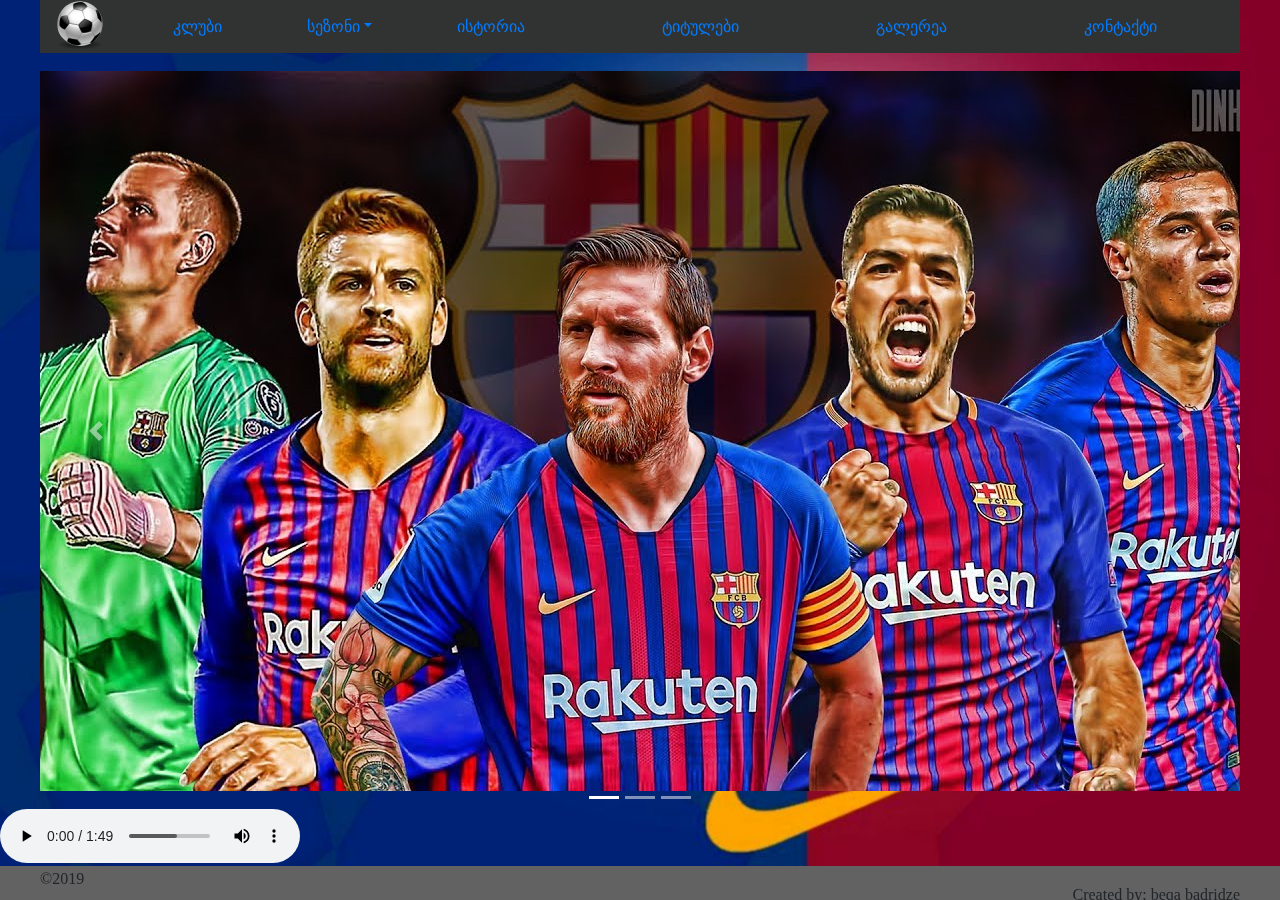
<file: index.html>
<!DOCTYPE html>
<html>
<head>
	<title>FINAL</title>
	<meta charset="UTF-8">
	<meta name="viewport" content="width=device-width, initial-scale=1.0">
	<meta http-equiv="X-UA-Compatible" content="ie=edge">
	<link rel="stylesheet" href="https://stackpath.bootstrapcdn.com/bootstrap/4.3.1/css/bootstrap.min.css" integrity="sha384-ggOyR0iXCbMQv3Xipma34MD+dH/1fQ784/j6cY/iJTQUOhcWr7x9JvoRxT2MZw1T" crossorigin="anonymous">
	<link rel="icon" type="image/png" href="img/favicon.png">
	<link rel="stylesheet" type="text/css" href="css/reset.css">
	<link rel="stylesheet" type="text/css" href="css/style.css">
</head>
<body>
	<div class="containe">	
		<div class="container">	
			<nav class="nav nav-pills flex-column flex-sm-row">
			 	<a href="index.html">
					<img class="bal" src="img/ball.png" alt="ball logo">
				</a>
			  <a class="flex-sm-fill text-sm-center nav-link" href="sastavi.html">კლუბი</a>
			  <li class="nav-item dropdown">
			    	<a class="nav-link dropdown-toggle" data-toggle="dropdown" href="#" role="button" aria-haspopup="true" aria-expanded="false">სეზონი</a>
			    	<div class="dropdown-menu">
			     	<a class="dropdown-item" href="ch-liga.html">ჩემპიონთა ლიგა</a>
			     	<div class="dropdown-divider"></div>
			     	<a class="dropdown-item" href="la-liga.html">ლა-ლიგა</a>
			     	<div class="dropdown-divider"></div>
			      	<a class="dropdown-item" href="del-rey.html">ესპანეთის თასი</a>
			   	 </div>
			  </li>
			  <a class="flex-sm-fill text-sm-center nav-link" href="istoria.html">ისტორია</a>
			  <a class="flex-sm-fill text-sm-center nav-link" href="tasi.html">ტიტულები</a>
			  <a class="flex-sm-fill text-sm-center nav-link" href="galeria.html">გალერეა</a>
			  <a class="flex-sm-fill text-sm-center nav-link" href="kontakti.html">კონტაქტი</a> 
			</nav>
		</div>




 <div class="collapsible-menu">
            <input type="checkbox" id="menu">
            <label for="menu">FC Barcelona</label>
            <div class="menu-content">
                <ul>
                	<a href="index.html">
					<img class="bal" src="img/ball.png" alt="ball logo">
				</a>
                    <a class="flex-sm-fill text-sm-center nav-link" href="sastavi.html">კლუბი</a>
			  <li class="nav-item dropdown">
			    	<a class="nav-link dropdown-toggle" data-toggle="dropdown" href="#" role="button" aria-haspopup="true" aria-expanded="false">სეზონი</a>
			    	<div class="dropdown-menu">
			     	<a class="dropdown-item" href="ch-liga.html">ჩემპიონთა ლიგა</a>
			     	<div class="dropdown-divider"></div>
			     	<a class="dropdown-item" href="la-liga.html">ლა-ლიგა</a>
			     	<div class="dropdown-divider"></div>
			      	<a class="dropdown-item" href="del-rey.html">ესპანეთის თასი</a>
			   	 </div>
			  </li>
			  <a class="flex-sm-fill text-sm-center nav-link" href="istoria.html">ისტორია</a>
			  <a class="flex-sm-fill text-sm-center nav-link" href="tasi.html">ტიტულები</a>
			  <a class="flex-sm-fill text-sm-center nav-link" href="galeria.html">გალერეა</a>
			  <a class="flex-sm-fill text-sm-center nav-link" href="kontakti.html">კონტაქტი</a> 
                </ul>
            </div>
        </div>













		<div id="carouselExampleIndicators" class="carousel slide" data-ride="carousel">
		  <ol class="carousel-indicators">
		    <li data-target="#carouselExampleIndicators" data-slide-to="0" class="active"></li>
		    <li data-target="#carouselExampleIndicators" data-slide-to="1"></li>
		    <li data-target="#carouselExampleIndicators" data-slide-to="2"></li>
		  </ol>
		  <div class="carousel-inner">
		    <div class="carousel-item active">
		      <div class="immg1"></div>
		    </div>
		    <div class="carousel-item">
		      <div class="immg2"></div>
		    </div>
		    <div class="carousel-item">
		      <div class="immg3"></div>
		    </div>
		  </div>
		  <a class="carousel-control-prev" href="#carouselExampleIndicators" role="button" data-slide="prev">
		    <span class="carousel-control-prev-icon" aria-hidden="true"></span>
		    <span class="sr-only">Previous</span>
		  </a>
		  <a class="carousel-control-next" href="#carouselExampleIndicators" role="button" data-slide="next">
		    <span class="carousel-control-next-icon" aria-hidden="true"></span>
		    <span class="sr-only">Next</span>
		  </a>
		</div>
	
<audio src="barca.mp3" autoplay controls></audio>

	<footer class="fot">
			<p class="foot">©2019</p>
			<p class="foot1">Created by: beqa badridze</p>
	</footer>
</div>

<script src="https://code.jquery.com/jquery-3.3.1.slim.min.js" integrity="sha384-q8i/X+965DzO0rT7abK41JStQIAqVgRVzpbzo5smXKp4YfRvH+8abtTE1Pi6jizo" crossorigin="anonymous"></script>
	<script src="https://cdnjs.cloudflare.com/ajax/libs/popper.js/1.14.7/umd/popper.min.js" integrity="sha384-UO2eT0CpHqdSJQ6hJty5KVphtPhzWj9WO1clHTMGa3JDZwrnQq4sF86dIHNDz0W1" crossorigin="anonymous"></script>
	<script src="https://stackpath.bootstrapcdn.com/bootstrap/4.3.1/js/bootstrap.min.js" integrity="sha384-JjSmVgyd0p3pXB1rRibZUAYoIIy6OrQ6VrjIEaFf/nJGzIxFDsf4x0xIM+B07jRM" crossorigin="anonymous"></script>
</body>
</html>
</file>
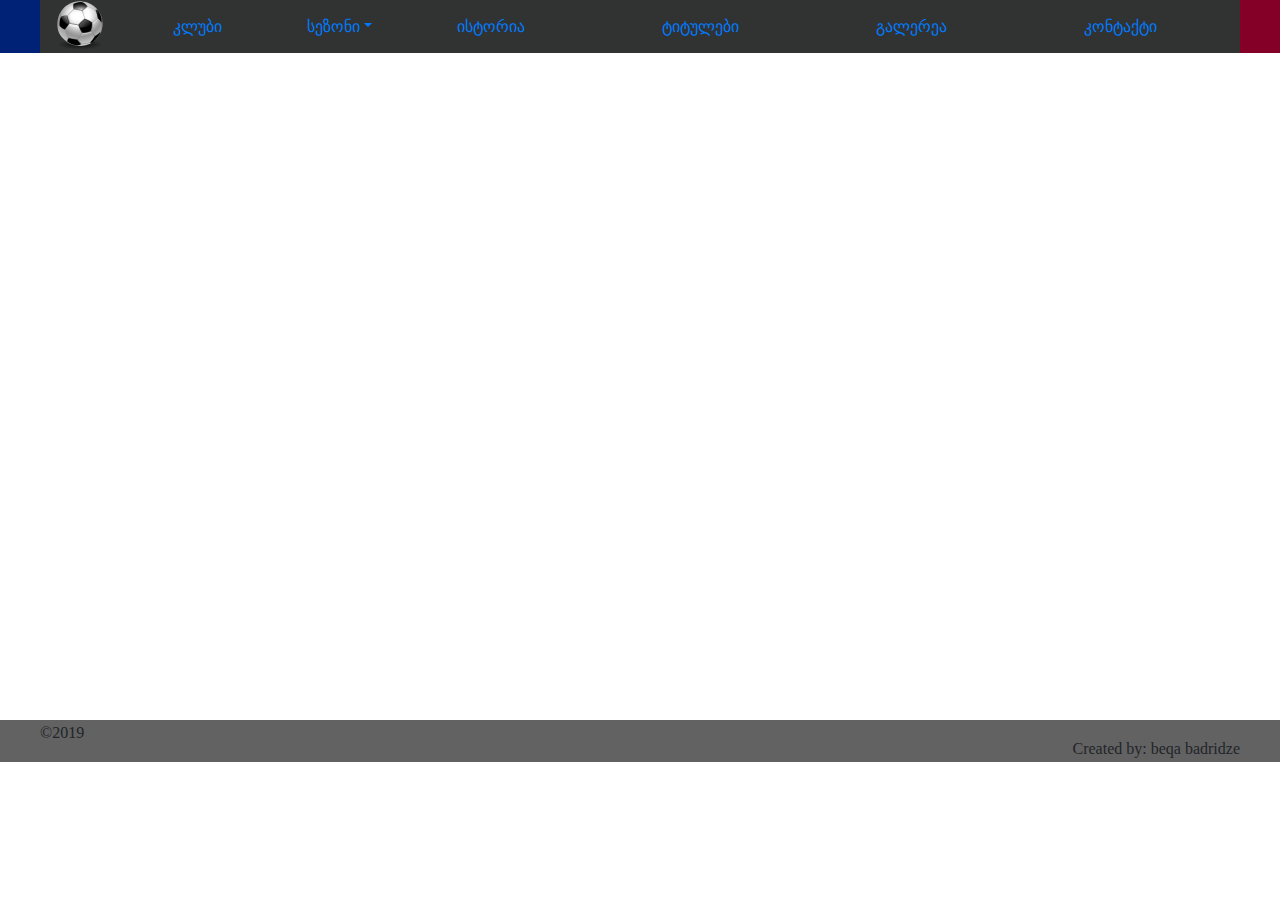
<file: ch-liga.html>
<!DOCTYPE html>
<html>
<head>
	<title>Champions League</title>
	<meta charset="UTF-8">
	<meta name="viewport" content="width=device-width, initial-scale=1.0">
	<meta http-equiv="X-UA-Compatible" content="ie=edge">
	<link rel="stylesheet" href="https://stackpath.bootstrapcdn.com/bootstrap/4.3.1/css/bootstrap.min.css" integrity="sha384-ggOyR0iXCbMQv3Xipma34MD+dH/1fQ784/j6cY/iJTQUOhcWr7x9JvoRxT2MZw1T" crossorigin="anonymous">
	<link rel="icon" type="image/png" href="img/favicon.png">
	<link rel="stylesheet" type="text/css" href="css/reset.css">
	<link rel="stylesheet" type="text/css" href="css/style.css">
</head>
<body>
	<div class="containe">	
		<div class="container">	
			<nav class="nav nav-pills flex-column flex-sm-row">
			 	<a href="index.html">
					<img class="bal" src="img/ball.png" alt="ball logo">
				</a>
			  <a class="flex-sm-fill text-sm-center nav-link" href="sastavi.html">კლუბი</a>
			  <li class="nav-item dropdown">
			    	<a class="nav-link dropdown-toggle" data-toggle="dropdown" href="#" role="button" aria-haspopup="true" aria-expanded="false">სეზონი</a>
			    	<div class="dropdown-menu">
			     	<a class="dropdown-item" href="ch-liga.html">ჩემპიონთა ლიგა</a>
			     	<div class="dropdown-divider"></div>
			     	<a class="dropdown-item" href="la-liga.html">ლა-ლიგა</a>
			     	<div class="dropdown-divider"></div>
			      	<a class="dropdown-item" href="del-rey.html">ესპანეთის თასი</a>
			   	 </div>
			  </li>
			  <a class="flex-sm-fill text-sm-center nav-link" href="istoria.html">ისტორია</a>
			  <a class="flex-sm-fill text-sm-center nav-link" href="tasi.html">ტიტულები</a>
			  <a class="flex-sm-fill text-sm-center nav-link" href="galeria.html">გალერეა</a>
			  <a class="flex-sm-fill text-sm-center nav-link" href="kontakti.html">კონტაქტი</a> 
			</nav>
		</div>
	</div>

<div class="collapsible-menu">
            <input type="checkbox" id="menu">
            <label for="menu">FC Barcelona</label>
            <div class="menu-content">
                <ul>
                	<a href="index.html">
					<img class="bal" src="img/ball.png" alt="ball logo">
				</a>
                    <a class="flex-sm-fill text-sm-center nav-link" href="sastavi.html">კლუბი</a>
			  <li class="nav-item dropdown">
			    	<a class="nav-link dropdown-toggle" data-toggle="dropdown" href="#" role="button" aria-haspopup="true" aria-expanded="false">სეზონი</a>
			    	<div class="dropdown-menu">
			     	<a class="dropdown-item" href="ch-liga.html">ჩემპიონთა ლიგა</a>
			     	<div class="dropdown-divider"></div>
			     	<a class="dropdown-item" href="la-liga.html">ლა-ლიგა</a>
			     	<div class="dropdown-divider"></div>
			      	<a class="dropdown-item" href="del-rey.html">ესპანეთის თასი</a>
			   	 </div>
			  </li>
			  <a class="flex-sm-fill text-sm-center nav-link" href="istoria.html">ისტორია</a>
			  <a class="flex-sm-fill text-sm-center nav-link" href="tasi.html">ტიტულები</a>
			  <a class="flex-sm-fill text-sm-center nav-link" href="galeria.html">გალერეა</a>
			  <a class="flex-sm-fill text-sm-center nav-link" href="kontakti.html">კონტაქტი</a> 
                </ul>
            </div>
        </div>



	<div class="ss">
		<iframe width="900" height="620" scrolling="no" src="https://www.flashscore.ge/draw/lvx4aOUR/6eGzyy0c/#draw"></iframe>
	</div>

<footer class="fot">
			<p class="foot">©2019</p>
			<p class="foot1">Created by: beqa badridze</p>
	</footer>

<script src="https://code.jquery.com/jquery-3.3.1.slim.min.js" integrity="sha384-q8i/X+965DzO0rT7abK41JStQIAqVgRVzpbzo5smXKp4YfRvH+8abtTE1Pi6jizo" crossorigin="anonymous"></script>
	<script src="https://cdnjs.cloudflare.com/ajax/libs/popper.js/1.14.7/umd/popper.min.js" integrity="sha384-UO2eT0CpHqdSJQ6hJty5KVphtPhzWj9WO1clHTMGa3JDZwrnQq4sF86dIHNDz0W1" crossorigin="anonymous"></script>
	<script src="https://stackpath.bootstrapcdn.com/bootstrap/4.3.1/js/bootstrap.min.js" integrity="sha384-JjSmVgyd0p3pXB1rRibZUAYoIIy6OrQ6VrjIEaFf/nJGzIxFDsf4x0xIM+B07jRM" crossorigin="anonymous"></script>
</body>
</html>
</file>
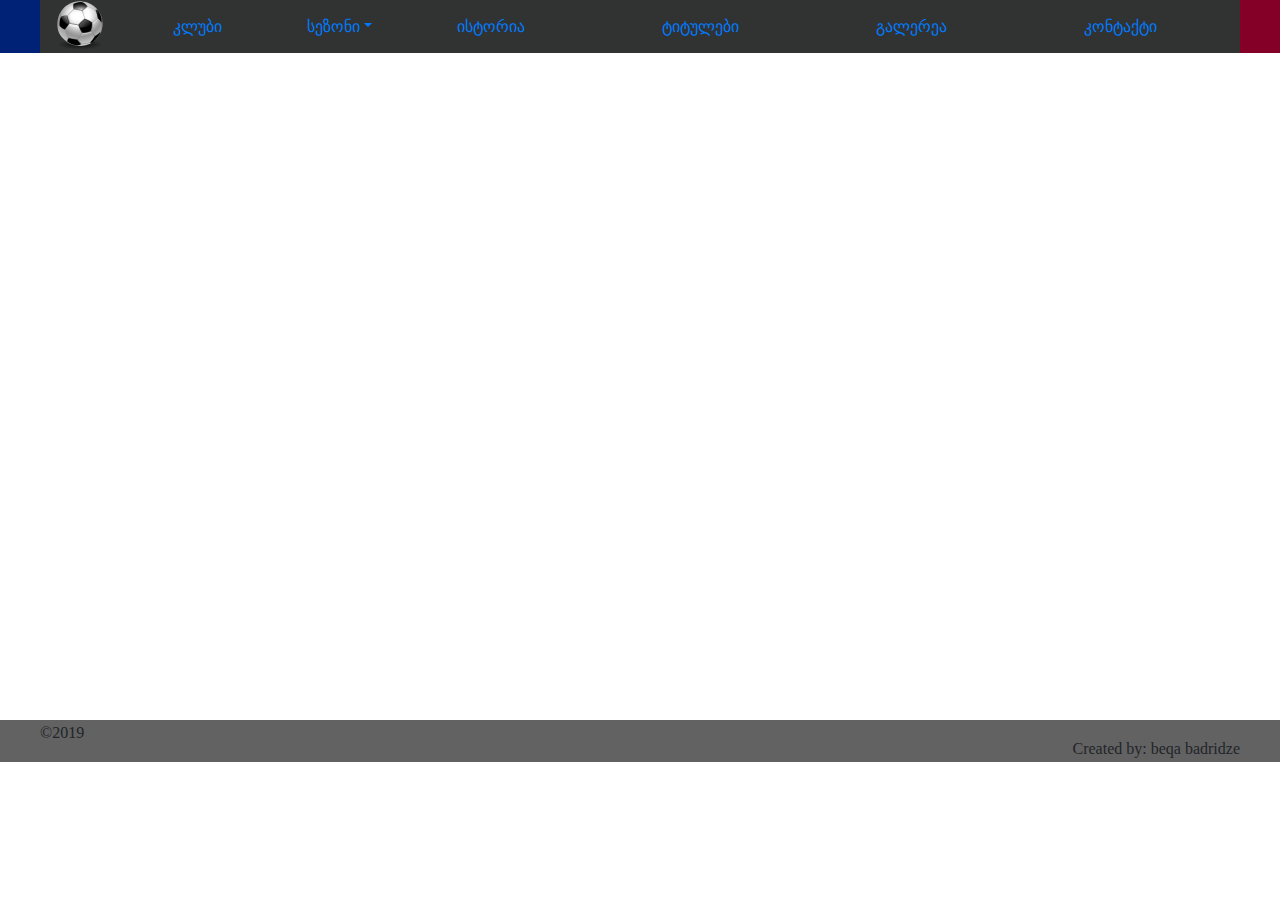
<file: del-rey.html>
<!DOCTYPE html>
<html>
<head>
	<title>del-rey</title>
	<meta charset="UTF-8">
	<meta name="viewport" content="width=device-width, initial-scale=1.0">
	<meta http-equiv="X-UA-Compatible" content="ie=edge">
	<link rel="stylesheet" href="https://stackpath.bootstrapcdn.com/bootstrap/4.3.1/css/bootstrap.min.css" integrity="sha384-ggOyR0iXCbMQv3Xipma34MD+dH/1fQ784/j6cY/iJTQUOhcWr7x9JvoRxT2MZw1T" crossorigin="anonymous">
	<link rel="icon" type="image/png" href="img/favicon.png">
	<link rel="stylesheet" type="text/css" href="css/reset.css">
	<link rel="stylesheet" type="text/css" href="css/style.css">
</head>
<body>
	<div class="containe">	
		<div class="container">	
			<nav class="nav nav-pills flex-column flex-sm-row">
			 	<a href="index.html">
					<img class="bal" src="img/ball.png" alt="ball logo">
				</a>
			  <a class="flex-sm-fill text-sm-center nav-link" href="sastavi.html">კლუბი</a>
			  <li class="nav-item dropdown">
			    	<a class="nav-link dropdown-toggle" data-toggle="dropdown" href="#" role="button" aria-haspopup="true" aria-expanded="false">სეზონი</a>
			    	<div class="dropdown-menu">
			     	<a class="dropdown-item" href="ch-liga.html">ჩემპიონთა ლიგა</a>
			     	<div class="dropdown-divider"></div>
			     	<a class="dropdown-item" href="la-liga.html">ლა-ლიგა</a>
			     	<div class="dropdown-divider"></div>
			      	<a class="dropdown-item" href="del-rey.html">ესპანეთის თასი</a>
			   	 </div>
			  </li>
			  <a class="flex-sm-fill text-sm-center nav-link" href="istoria.html">ისტორია</a>
			  <a class="flex-sm-fill text-sm-center nav-link" href="tasi.html">ტიტულები</a>
			  <a class="flex-sm-fill text-sm-center nav-link" href="galeria.html">გალერეა</a>
			  <a class="flex-sm-fill text-sm-center nav-link" href="kontakti.html">კონტაქტი</a> 
			</nav>
		</div>
	</div>

<div class="collapsible-menu">
            <input type="checkbox" id="menu">
            <label for="menu">FC Barcelona</label>
            <div class="menu-content">
                <ul>
                	<a href="index.html">
					<img class="bal" src="img/ball.png" alt="ball logo">
				</a>
                    <a class="flex-sm-fill text-sm-center nav-link" href="sastavi.html">კლუბი</a>
			  <li class="nav-item dropdown">
			    	<a class="nav-link dropdown-toggle" data-toggle="dropdown" href="#" role="button" aria-haspopup="true" aria-expanded="false">სეზონი</a>
			    	<div class="dropdown-menu">
			     	<a class="dropdown-item" href="ch-liga.html">ჩემპიონთა ლიგა</a>
			     	<div class="dropdown-divider"></div>
			     	<a class="dropdown-item" href="la-liga.html">ლა-ლიგა</a>
			     	<div class="dropdown-divider"></div>
			      	<a class="dropdown-item" href="del-rey.html">ესპანეთის თასი</a>
			   	 </div>
			  </li>
			  <a class="flex-sm-fill text-sm-center nav-link" href="istoria.html">ისტორია</a>
			  <a class="flex-sm-fill text-sm-center nav-link" href="tasi.html">ტიტულები</a>
			  <a class="flex-sm-fill text-sm-center nav-link" href="galeria.html">გალერეა</a>
			  <a class="flex-sm-fill text-sm-center nav-link" href="kontakti.html">კონტაქტი</a> 
                </ul>
            </div>
        </div>



	<div class="ss">
		<iframe width="900" height="620" scrolling="no" src="https://www.flashscore.ge/draw/lMCMJMcR/nm3oMIkk/#draw"></iframe>
	</div>
	<footer class="fot">
			<p class="foot">©2019</p>
			<p class="foot1">Created by: beqa badridze</p>
	</footer>


<script src="https://code.jquery.com/jquery-3.3.1.slim.min.js" integrity="sha384-q8i/X+965DzO0rT7abK41JStQIAqVgRVzpbzo5smXKp4YfRvH+8abtTE1Pi6jizo" crossorigin="anonymous"></script>
	<script src="https://cdnjs.cloudflare.com/ajax/libs/popper.js/1.14.7/umd/popper.min.js" integrity="sha384-UO2eT0CpHqdSJQ6hJty5KVphtPhzWj9WO1clHTMGa3JDZwrnQq4sF86dIHNDz0W1" crossorigin="anonymous"></script>
	<script src="https://stackpath.bootstrapcdn.com/bootstrap/4.3.1/js/bootstrap.min.js" integrity="sha384-JjSmVgyd0p3pXB1rRibZUAYoIIy6OrQ6VrjIEaFf/nJGzIxFDsf4x0xIM+B07jRM" crossorigin="anonymous"></script>
</body>
</html>
</file>
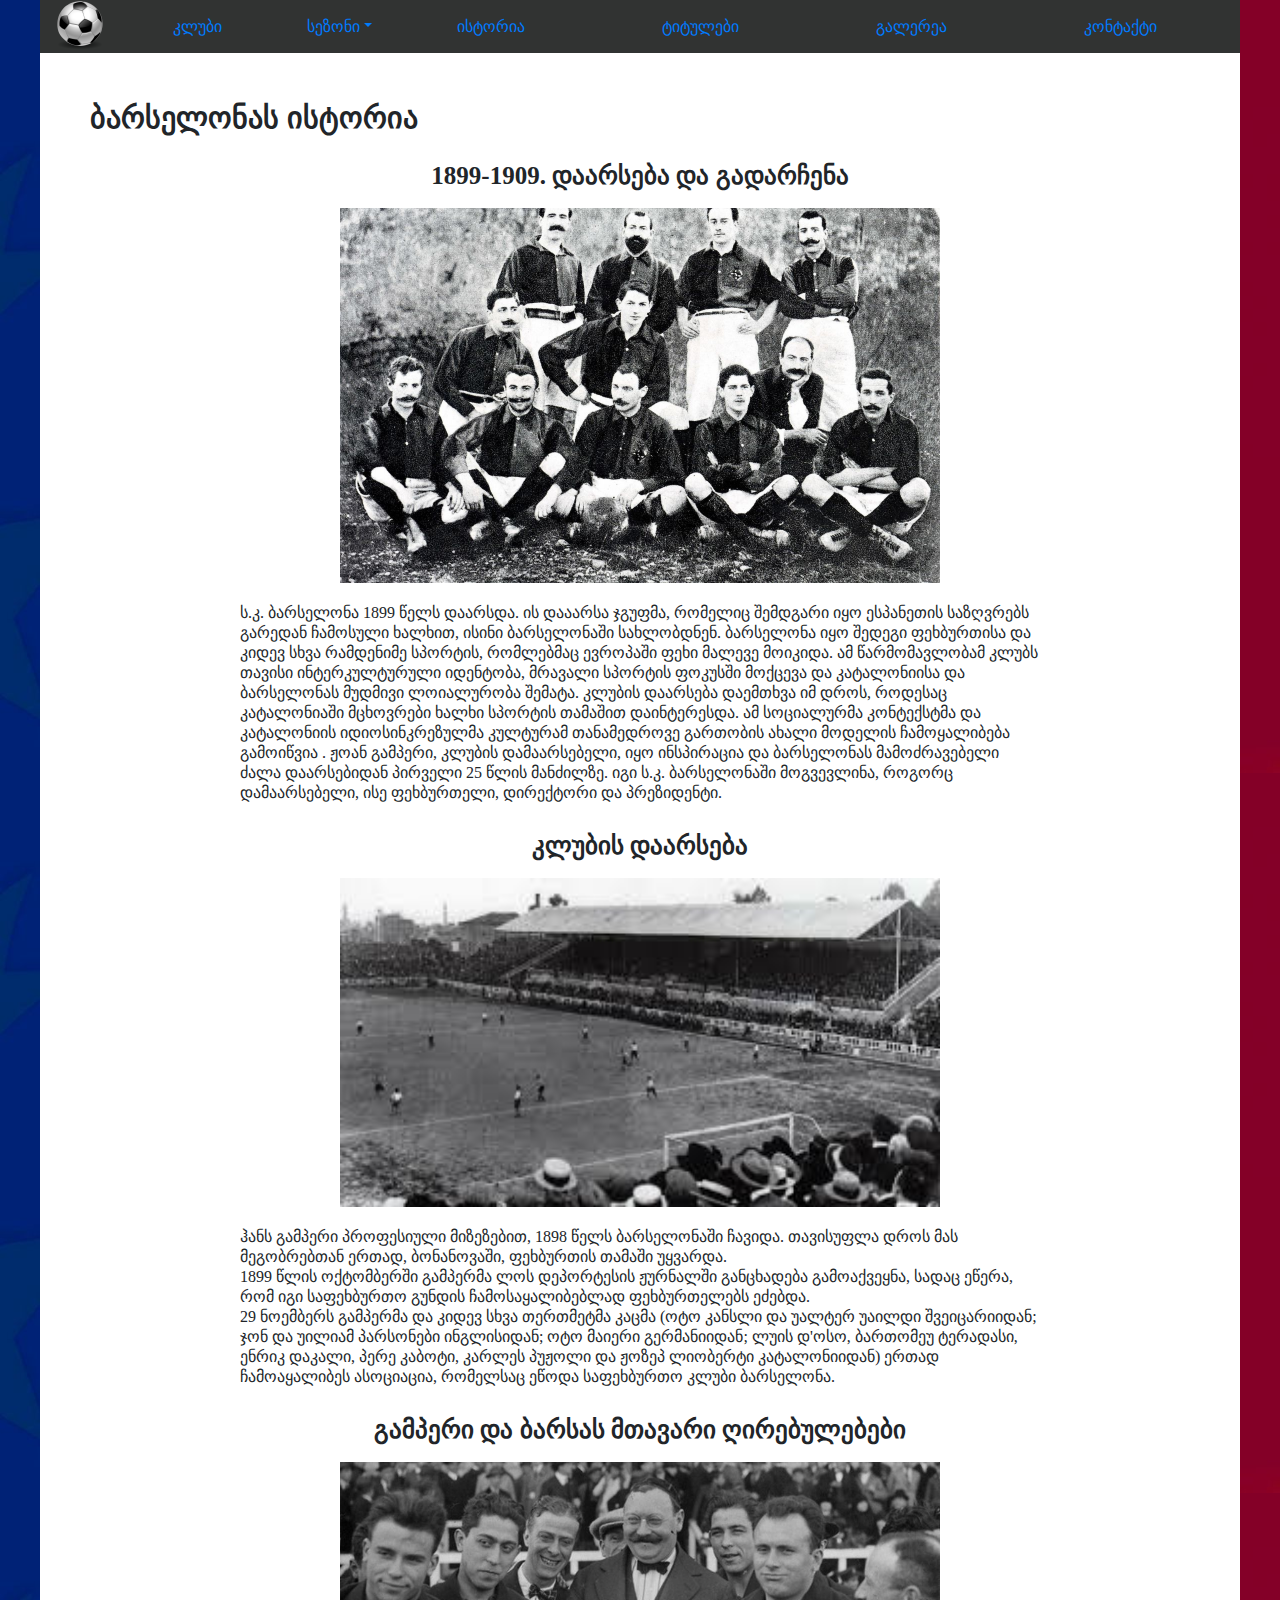
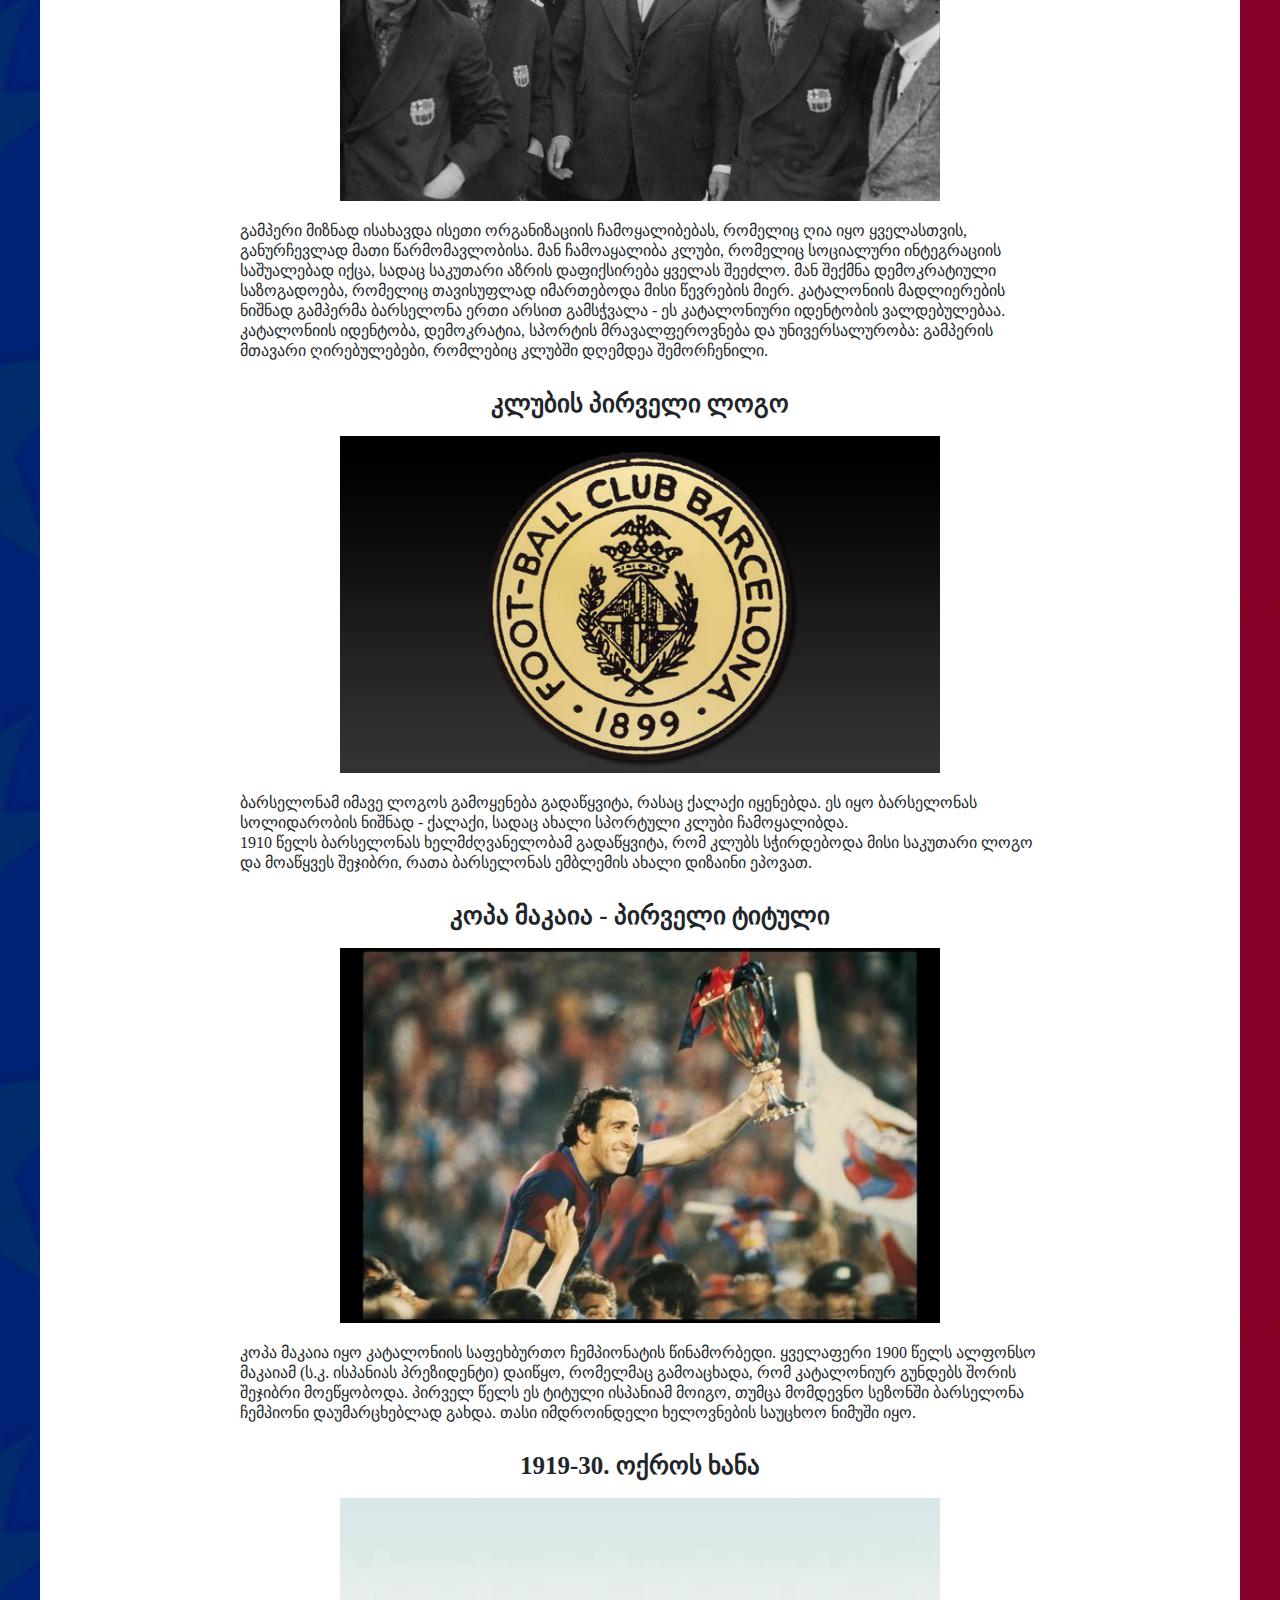
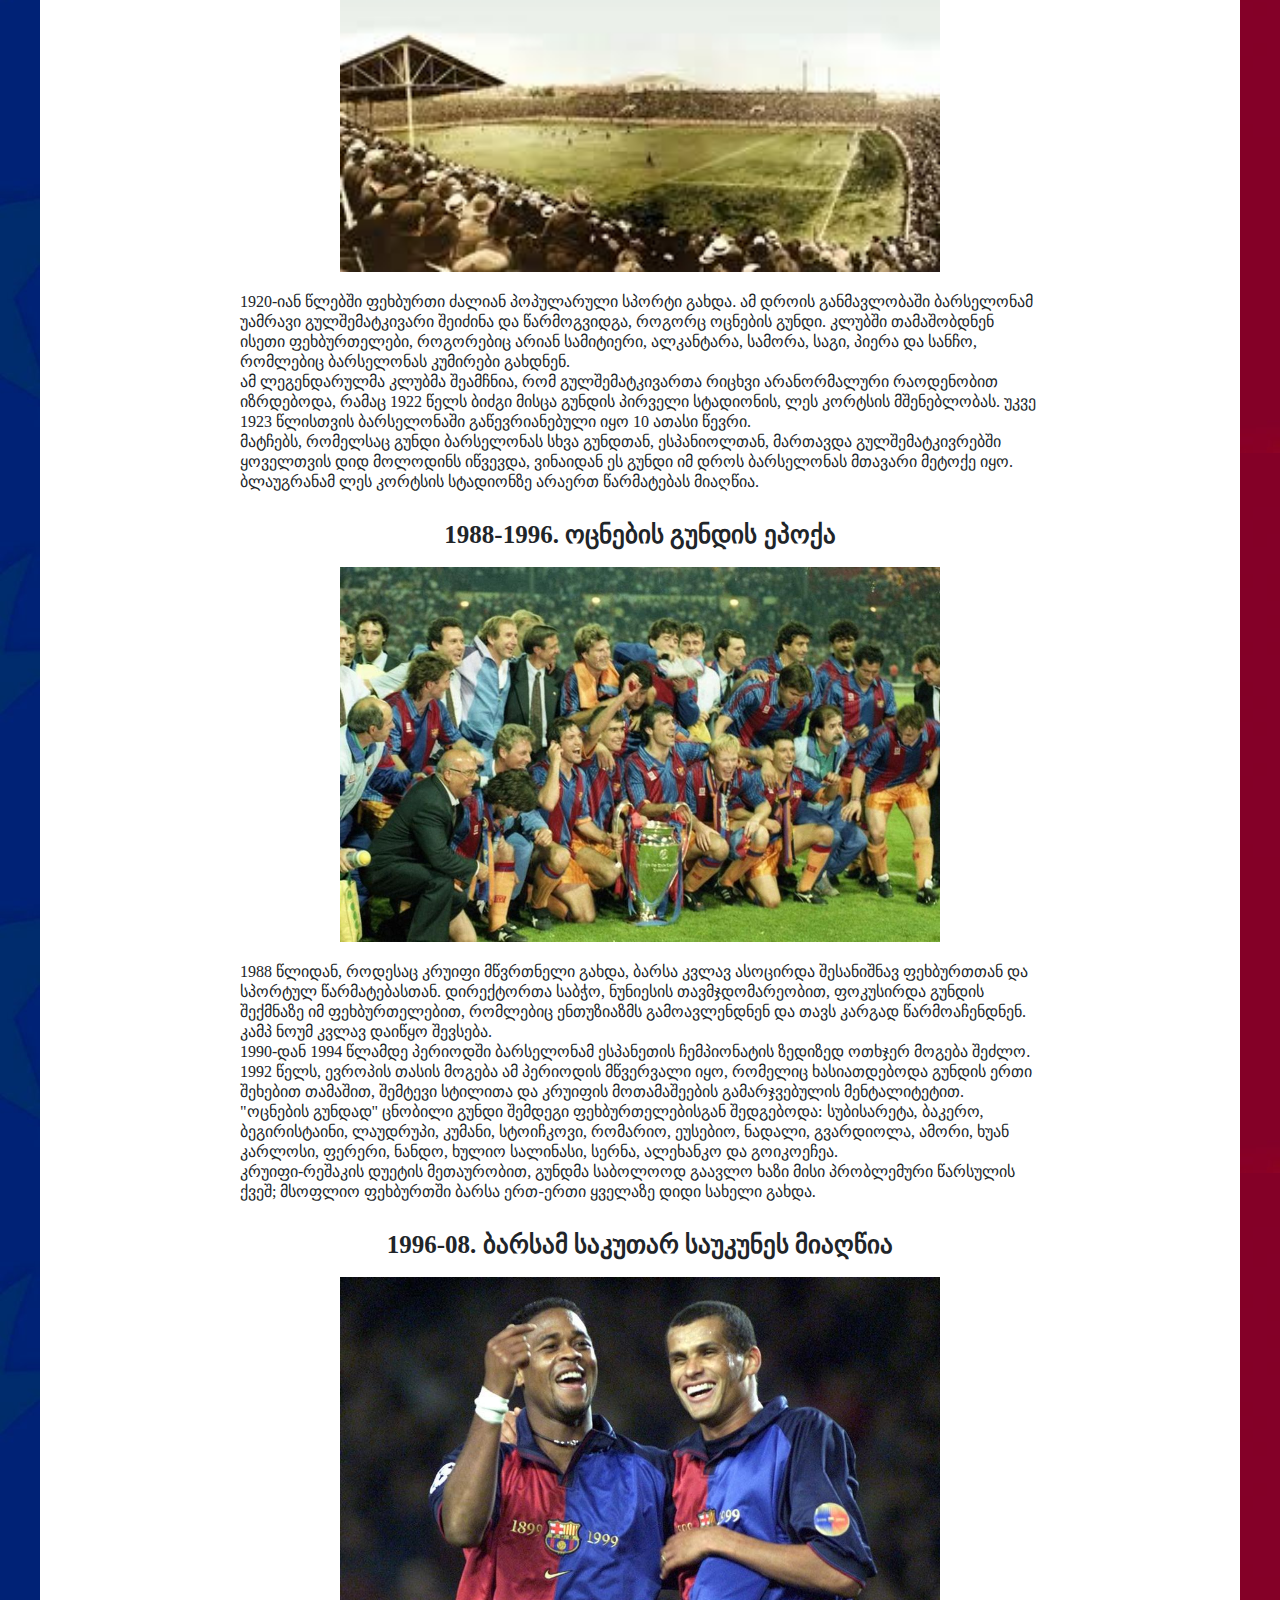
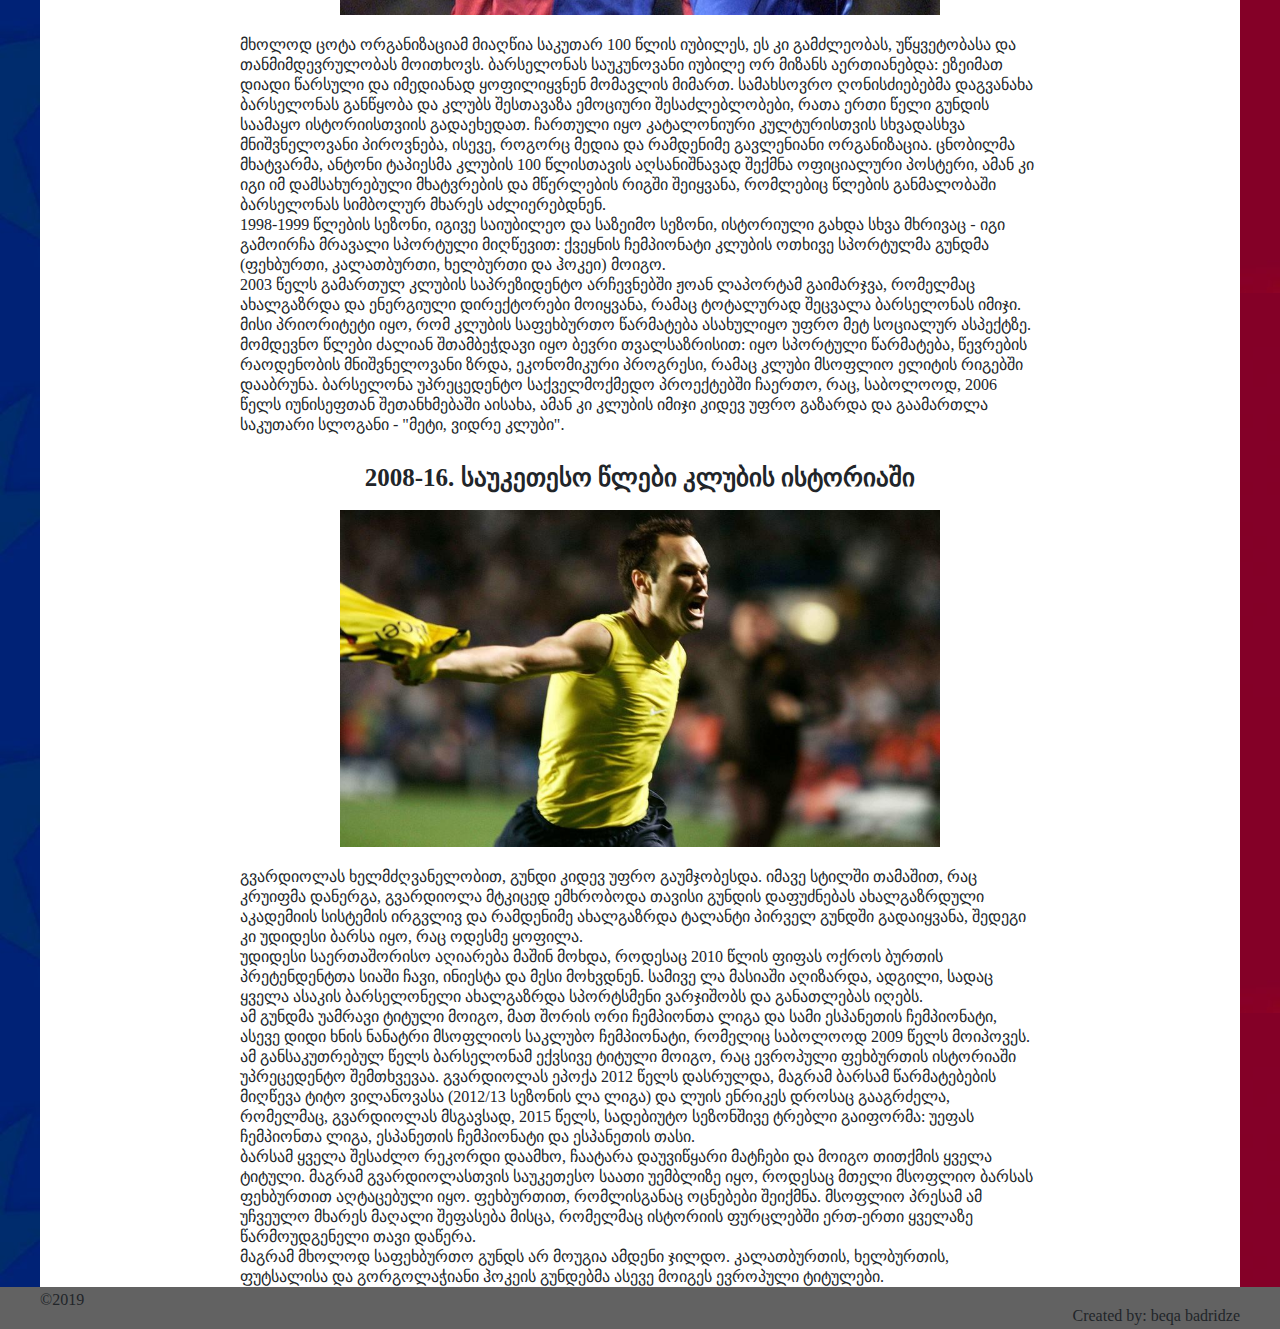
<file: istoria.html>
<!DOCTYPE html>
<html>
<head>
	<title>ისტორია</title>
	<meta charset="UTF-8">
	<meta name="viewport" content="width=device-width, initial-scale=1.0">
	<meta http-equiv="X-UA-Compatible" content="ie=edge">
	<link rel="stylesheet" href="https://stackpath.bootstrapcdn.com/bootstrap/4.3.1/css/bootstrap.min.css" integrity="sha384-ggOyR0iXCbMQv3Xipma34MD+dH/1fQ784/j6cY/iJTQUOhcWr7x9JvoRxT2MZw1T" crossorigin="anonymous">
	<link rel="icon" type="image/png" href="img/favicon.png">
	<link rel="stylesheet" type="text/css" href="css/reset.css">
	<link rel="stylesheet" type="text/css" href="css/style.css">
</head>
<body>
	<div class="containe111">	
		<div class="container">	
			<nav class="nav nav-pills flex-column flex-sm-row">
			 	<a href="index.html">
					<img class="bal" src="img/ball.png" alt="ball logo">
				</a>
			  <a class="flex-sm-fill text-sm-center nav-link" href="sastavi.html">კლუბი</a>
			  <li class="nav-item dropdown">
			    	<a class="nav-link dropdown-toggle" data-toggle="dropdown" href="#" role="button" aria-haspopup="true" aria-expanded="false">სეზონი</a>
			    	<div class="dropdown-menu">
			     	<a class="dropdown-item" href="ch-liga.html">ჩემპიონთა ლიგა</a>
			     	<div class="dropdown-divider"></div>
			     	<a class="dropdown-item" href="la-liga.html">ლა-ლიგა</a>
			     	<div class="dropdown-divider"></div>
			      	<a class="dropdown-item" href="del-rey.html">ესპანეთის თასი</a>
			   	 </div>
			  </li>
			  <a class="flex-sm-fill text-sm-center nav-link" href="istoria.html">ისტორია</a>
			  <a class="flex-sm-fill text-sm-center nav-link" href="tasi.html">ტიტულები</a>
			  <a class="flex-sm-fill text-sm-center nav-link" href="galeria.html">გალერეა</a>
			  <a class="flex-sm-fill text-sm-center nav-link" href="kontakti.html">კონტაქტი</a> 
			</nav>
		</div>
	</div>

<div class="collapsible-menu">
            <input type="checkbox" id="menu">
            <label for="menu">FC Barcelona</label>
            <div class="menu-content">
                <ul>
                	<a href="index.html">
					<img class="bal" src="img/ball.png" alt="ball logo">
				</a>
                    <a class="flex-sm-fill text-sm-center nav-link" href="sastavi.html">კლუბი</a>
			  <li class="nav-item dropdown">
			    	<a class="nav-link dropdown-toggle" data-toggle="dropdown" href="#" role="button" aria-haspopup="true" aria-expanded="false">სეზონი</a>
			    	<div class="dropdown-menu">
			     	<a class="dropdown-item" href="ch-liga.html">ჩემპიონთა ლიგა</a>
			     	<div class="dropdown-divider"></div>
			     	<a class="dropdown-item" href="la-liga.html">ლა-ლიგა</a>
			     	<div class="dropdown-divider"></div>
			      	<a class="dropdown-item" href="del-rey.html">ესპანეთის თასი</a>
			   	 </div>
			  </li>
			  <a class="flex-sm-fill text-sm-center nav-link" href="istoria.html">ისტორია</a>
			  <a class="flex-sm-fill text-sm-center nav-link" href="tasi.html">ტიტულები</a>
			  <a class="flex-sm-fill text-sm-center nav-link" href="galeria.html">გალერეა</a>
			  <a class="flex-sm-fill text-sm-center nav-link" href="kontakti.html">კონტაქტი</a> 
                </ul>
            </div>
        </div>



	<div class="foni">	
		<div class="maincont">
			<h1 class="hi1">ბარსელონას ისტორია</h1>
			<h2 class="hi2">1899-1909. დაარსება და გადარჩენა</h2>
			<img class="imi1" src="img/istor/1p.jpg">
			<p class="pi1">ს.კ. ბარსელონა 1899 წელს დაარსდა. ის დააარსა ჯგუფმა, რომელიც შემდგარი იყო ესპანეთის საზღვრებს გარედან ჩამოსული ხალხით, ისინი ბარსელონაში სახლობდნენ. ბარსელონა იყო შედეგი ფეხბურთისა და კიდევ სხვა რამდენიმე სპორტის, რომლებმაც ევროპაში ფეხი მალევე მოიკიდა. ამ წარმომავლობამ კლუბს თავისი ინტერკულტურული იდენტობა, მრავალი სპორტის ფოკუსში მოქცევა და კატალონიისა და ბარსელონას მუდმივი ლოიალურობა შემატა. კლუბის დაარსება დაემთხვა იმ დროს, როდესაც კატალონიაში მცხოვრები ხალხი სპორტის თამაშით დაინტერესდა. ამ სოციალურმა კონტექსტმა და კატალონიის იდიოსინკრეზულმა კულტურამ თანამედროვე გართობის ახალი მოდელის ჩამოყალიბება გამოიწვია . ჟოან გამპერი, კლუბის დამაარსებელი, იყო ინსპირაცია და ბარსელონას მამოძრავებელი ძალა დაარსებიდან პირველი 25 წლის მანძილზე. იგი ს.კ. ბარსელონაში მოგვევლინა, როგორც დამაარსებელი, ისე ფეხბურთელი, დირექტორი და პრეზიდენტი.</p>
			<h2 class="hi2">კლუბის დაარსება</h2>
			<img class="imi1" src="img/istor/2p.jpg">
			<p class="pi1">ჰანს გამპერი პროფესიული მიზეზებით, 1898 წელს ბარსელონაში ჩავიდა. თავისუფლა დროს მას მეგობრებთან ერთად, ბონანოვაში, ფეხბურთის თამაში უყვარდა.<br>

			1899 წლის ოქტომბერში გამპერმა ლოს დეპორტესის ჟურნალში განცხადება გამოაქვეყნა, სადაც ეწერა, რომ იგი საფეხბურთო გუნდის ჩამოსაყალიბებლად ფეხბურთელებს ეძებდა.<br>

			29 ნოემბერს გამპერმა და კიდევ სხვა თერთმეტმა კაცმა (ოტო კანსლი და უალტერ უაილდი შვეიცარიიდან; ჯონ და უილიამ პარსონები ინგლისიდან; ოტო მაიერი გერმანიიდან; ლუის დ'ოსო, ბართომეუ ტერადასი, ენრიკ დაკალი, პერე კაბოტი, კარლეს პუჟოლი და ჟოზეპ ლიობერტი კატალონიიდან) ერთად ჩამოაყალიბეს ასოციაცია, რომელსაც ეწოდა საფეხბურთო კლუბი ბარსელონა.</p>
			<h2 class="hi2">გამპერი და ბარსას მთავარი ღირებულებები</h2>
			<img class="imi1" src="img/istor/3p.jpg">
			<p class="pi1">გამპერი მიზნად ისახავდა ისეთი ორგანიზაციის ჩამოყალიბებას, რომელიც ღია იყო ყველასთვის, განურჩევლად მათი წარმომავლობისა. მან ჩამოაყალიბა კლუბი, რომელიც სოციალური ინტეგრაციის საშუალებად იქცა, სადაც საკუთარი აზრის დაფიქსირება ყველას შეეძლო. მან შექმნა დემოკრატიული საზოგადოება, რომელიც თავისუფლად იმართებოდა მისი წევრების მიერ. კატალონიის მადლიერების ნიშნად გამპერმა ბარსელონა ერთი არსით გამსჭვალა - ეს კატალონიური იდენტობის ვალდებულებაა.<br>

			კატალონიის იდენტობა, დემოკრატია, სპორტის მრავალფეროვნება და უნივერსალურობა: გამპერის მთავარი ღირებულებები, რომლებიც კლუბში დღემდეა შემორჩენილი.</p>
			<h2 class="hi2">კლუბის პირველი ლოგო</h2>
			<img class="imi1" src="img/istor/4p.jpg">
			<p class="pi1">ბარსელონამ იმავე ლოგოს გამოყენება გადაწყვიტა, რასაც ქალაქი იყენებდა. ეს იყო ბარსელონას სოლიდარობის ნიშნად - ქალაქი, სადაც ახალი სპორტული კლუბი ჩამოყალიბდა.<br>

			1910 წელს ბარსელონას ხელმძღვანელობამ გადაწყვიტა, რომ კლუბს სჭირდებოდა მისი საკუთარი ლოგო და მოაწყვეს შეჯიბრი, რათა ბარსელონას ემბლემის ახალი დიზაინი ეპოვათ.</p>
			<h2 class="hi2">კოპა მაკაია - პირველი ტიტული</h2>
			<img class="imi1" src="img/istor/5p.jpg">
			<p class="pi1">კოპა მაკაია იყო კატალონიის საფეხბურთო ჩემპიონატის წინამორბედი. ყველაფერი 1900 წელს ალფონსო მაკაიამ (ს.კ. ისპანიას პრეზიდენტი) დაიწყო, რომელმაც გამოაცხადა, რომ კატალონიურ გუნდებს შორის შეჯიბრი მოეწყობოდა. პირველ წელს ეს ტიტული ისპანიამ მოიგო, თუმცა მომდევნო სეზონში ბარსელონა ჩემპიონი დაუმარცხებლად გახდა. თასი იმდროინდელი ხელოვნების საუცხოო ნიმუში იყო.</p>
			<h2 class="hi2"> 1919-30. ოქროს ხანა</h2>
			<img class="imi1" src="img/istor/6p.jpg">
			<p class="pi1">1920-იან წლებში ფეხბურთი ძალიან პოპულარული სპორტი გახდა. ამ დროის განმავლობაში ბარსელონამ უამრავი გულშემატკივარი შეიძინა და წარმოგვიდგა, როგორც ოცნების გუნდი. კლუბში თამაშობდნენ ისეთი ფეხბურთელები, როგორებიც არიან სამიტიერი, ალკანტარა, სამორა, საგი, პიერა და სანჩო, რომლებიც ბარსელონას კუმირები გახდნენ.<br>

			ამ ლეგენდარულმა კლუბმა შეამჩნია, რომ გულშემატკივართა რიცხვი არანორმალური რაოდენობით იზრდებოდა, რამაც 1922 წელს ბიძგი მისცა გუნდის პირველი სტადიონის, ლეს კორტსის მშენებლობას. უკვე 1923 წლისთვის ბარსელონაში გაწევრიანებული იყო 10 ათასი წევრი.<br>

			მატჩებს, რომელსაც გუნდი ბარსელონას სხვა გუნდთან, ესპანიოლთან, მართავდა გულშემატკივრებში ყოველთვის დიდ მოლოდინს იწვევდა, ვინაიდან ეს გუნდი იმ დროს ბარსელონას მთავარი მეტოქე იყო. ბლაუგრანამ ლეს კორტსის სტადიონზე არაერთ წარმატებას მიაღწია.</p>
			<h2 class="hi2">1988-1996. ოცნების გუნდის ეპოქა</h2>
			<img class="imi1" src="img/istor/7p.jpg">
			<p class="pi1">1988 წლიდან, როდესაც კრუიფი მწვრთნელი გახდა, ბარსა კვლავ ასოცირდა შესანიშნავ ფეხბურთთან და სპორტულ წარმატებასთან. დირექტორთა საბჭო, ნუნიესის თავმჯდომარეობით, ფოკუსირდა გუნდის შექმნაზე იმ ფეხბურთელებით, რომლებიც ენთუზიაზმს გამოავლენდნენ და თავს კარგად წარმოაჩენდნენ. კამპ ნოუმ კვლავ დაიწყო შევსება.<br>

			1990-დან 1994 წლამდე პერიოდში ბარსელონამ ესპანეთის ჩემპიონატის ზედიზედ ოთხჯერ მოგება შეძლო. 1992 წელს, ევროპის თასის მოგება ამ პერიოდის მწვერვალი იყო, რომელიც ხასიათდებოდა გუნდის ერთი შეხებით თამაშით, შემტევი სტილითა და კრუიფის მოთამაშეების გამარჯვებულის მენტალიტეტით.<br>

			"ოცნების გუნდად" ცნობილი გუნდი შემდეგი ფეხბურთელებისგან შედგებოდა: სუბისარეტა, ბაკერო, ბეგირისტაინი, ლაუდრუპი, კუმანი, სტოიჩკოვი, რომარიო, ეუსებიო, ნადალი, გვარდიოლა, ამორი, ხუან კარლოსი, ფერერი, ნანდო, ხულიო სალინასი, სერნა, ალეხანკო და გოიკოეჩეა.<br>

			კრუიფი-რეშაკის დუეტის მეთაურობით, გუნდმა საბოლოოდ გაავლო ხაზი მისი პრობლემური წარსულის ქვეშ; მსოფლიო ფეხბურთში ბარსა ერთ-ერთი ყველაზე დიდი სახელი გახდა.</p>
			<h2 class="hi2">1996-08. ბარსამ საკუთარ საუკუნეს მიაღწია</h2>
			<img class="imi1" src="img/istor/8p.jpg">
			<p class="pi1">მხოლოდ ცოტა ორგანიზაციამ მიაღწია საკუთარ 100 წლის იუბილეს, ეს კი გამძლეობას, უწყვეტობასა და თანმიმდევრულობას მოითხოვს. ბარსელონას საუკუნოვანი იუბილე ორ მიზანს აერთიანებდა: ეზეიმათ დიადი წარსული და იმედიანად ყოფილიყვნენ მომავლის მიმართ.

			სამახსოვრო ღონისძიებებმა დაგვანახა ბარსელონას განწყობა და კლუბს შესთავაზა ემოციური შესაძლებლობები, რათა ერთი წელი გუნდის საამაყო ისტორიისთვიის გადაეხედათ. ჩართული იყო კატალონიური კულტურისთვის სხვადასხვა მნიშვნელოვანი პიროვნება, ისევე, როგორც მედია და რამდენიმე გავლენიანი ორგანიზაცია. ცნობილმა მხატვარმა, ანტონი ტაპიესმა კლუბის 100 წლისთავის აღსანიშნავად შექმნა ოფიციალური პოსტერი, ამან კი იგი იმ დამსახურებული მხატვრების და მწერლების რიგში შეიყვანა, რომლებიც წლების განმალობაში ბარსელონას სიმბოლურ მხარეს აძლიერებდნენ.<br>

			1998-1999 წლების სეზონი, იგივე საიუბილეო და საზეიმო სეზონი, ისტორიული გახდა სხვა მხრივაც - იგი გამოირჩა მრავალი სპორტული მიღწევით: ქვეყნის ჩემპიონატი კლუბის ოთხივე სპორტულმა გუნდმა (ფეხბურთი, კალათბურთი, ხელბურთი და ჰოკეი) მოიგო.<br>

			2003 წელს გამართულ კლუბის საპრეზიდენტო არჩევნებში ჟოან ლაპორტამ გაიმარჯვა, რომელმაც ახალგაზრდა და ენერგიული დირექტორები მოიყვანა, რამაც ტოტალურად შეცვალა ბარსელონას იმიჯი. მისი პრიორიტეტი იყო, რომ კლუბის საფეხბურთო წარმატება ასახულიყო უფრო მეტ სოციალურ ასპექტზე.<br>

			მომდევნო წლები ძალიან შთამბეჭდავი იყო ბევრი თვალსაზრისით: იყო სპორტული წარმატება, წევრების რაოდენობის მნიშვნელოვანი ზრდა, ეკონომიკური პროგრესი, რამაც კლუბი მსოფლიო ელიტის რიგებში დააბრუნა. ბარსელონა უპრეცედენტო საქველმოქმედო პროექტებში ჩაერთო, რაც, საბოლოოდ, 2006 წელს იუნისეფთან შეთანხმებაში აისახა, ამან კი კლუბის იმიჯი კიდევ უფრო გაზარდა და გაამართლა საკუთარი სლოგანი - "მეტი, ვიდრე კლუბი".</p>
			<h2 class="hi2">2008-16. საუკეთესო წლები კლუბის ისტორიაში</h2>
			<img class="imi1" src="img/istor/9p.jpg">
			<p class="pi1">გვარდიოლას ხელმძღვანელობით, გუნდი კიდევ უფრო გაუმჯობესდა. იმავე სტილში თამაშით, რაც კრუიფმა დანერგა, გვარდიოლა მტკიცედ ემხრობოდა თავისი გუნდის დაფუძნებას ახალგაზრდული აკადემიის სისტემის ირგვლივ და რამდენიმე ახალგაზრდა ტალანტი პირველ გუნდში გადაიყვანა, შედეგი კი უდიდესი ბარსა იყო, რაც ოდესმე ყოფილა.<br>

			უდიდესი საერთაშორისო აღიარება მაშინ მოხდა, როდესაც 2010 წლის ფიფას ოქროს ბურთის პრეტენდენტთა სიაში ჩავი, ინიესტა და მესი მოხვდნენ. სამივე ლა მასიაში აღიზარდა, ადგილი, სადაც ყველა ასაკის ბარსელონელი ახალგაზრდა სპორტსმენი ვარჯიშობს და განათლებას იღებს.<br>

			ამ გუნდმა უამრავი ტიტული მოიგო, მათ შორის ორი ჩემპიონთა ლიგა და სამი ესპანეთის ჩემპიონატი, ასევე დიდი ხნის ნანატრი მსოფლიოს საკლუბო ჩემპიონატი, რომელიც საბოლოოდ 2009 წელს მოიპოვეს. ამ განსაკუთრებულ წელს ბარსელონამ ექვსივე ტიტული მოიგო, რაც ევროპული ფეხბურთის ისტორიაში უპრეცედენტო შემთხვევაა. გვარდიოლას ეპოქა 2012 წელს დასრულდა, მაგრამ ბარსამ წარმატებების მიღწევა ტიტო ვილანოვასა (2012/13 სეზონის ლა ლიგა) და ლუის ენრიკეს დროსაც გააგრძელა, რომელმაც, გვარდიოლას მსგავსად, 2015 წელს, სადებიუტო სეზონშივე ტრებლი გაიფორმა: უეფას ჩემპიონთა ლიგა, ესპანეთის ჩემპიონატი და ესპანეთის თასი.<br>

			ბარსამ ყველა შესაძლო რეკორდი დაამხო, ჩაატარა დაუვიწყარი მატჩები და მოიგო თითქმის ყველა ტიტული. მაგრამ გვარდიოლასთვის საუკეთესო საათი უემბლიზე იყო, როდესაც მთელი მსოფლიო ბარსას ფეხბურთით აღტაცებული იყო. ფეხბურთით, რომლისგანაც ოცნებები შეიქმნა. მსოფლიო პრესამ ამ უჩვეულო მხარეს მაღალი შეფასება მისცა, რომელმაც ისტორიის ფურცლებში ერთ-ერთი ყველაზე წარმოუდგენელი თავი დაწერა.<br>

			მაგრამ მხოლოდ საფეხბურთო გუნდს არ მოუგია ამდენი ჯილდო. კალათბურთის, ხელბურთის, ფუტსალისა და გორგოლაჭიანი ჰოკეის გუნდებმა ასევე მოიგეს ევროპული ტიტულები.</p>

		</div>



		</div>











	<footer class="fot">
			<p class="foot">©2019</p>
			<p class="foot1">Created by: beqa badridze</p>
	</footer>
</div>

<script src="https://code.jquery.com/jquery-3.3.1.slim.min.js" integrity="sha384-q8i/X+965DzO0rT7abK41JStQIAqVgRVzpbzo5smXKp4YfRvH+8abtTE1Pi6jizo" crossorigin="anonymous"></script>
	<script src="https://cdnjs.cloudflare.com/ajax/libs/popper.js/1.14.7/umd/popper.min.js" integrity="sha384-UO2eT0CpHqdSJQ6hJty5KVphtPhzWj9WO1clHTMGa3JDZwrnQq4sF86dIHNDz0W1" crossorigin="anonymous"></script>
	<script src="https://stackpath.bootstrapcdn.com/bootstrap/4.3.1/js/bootstrap.min.js" integrity="sha384-JjSmVgyd0p3pXB1rRibZUAYoIIy6OrQ6VrjIEaFf/nJGzIxFDsf4x0xIM+B07jRM" crossorigin="anonymous"></script>
</body>
</html>
</file>
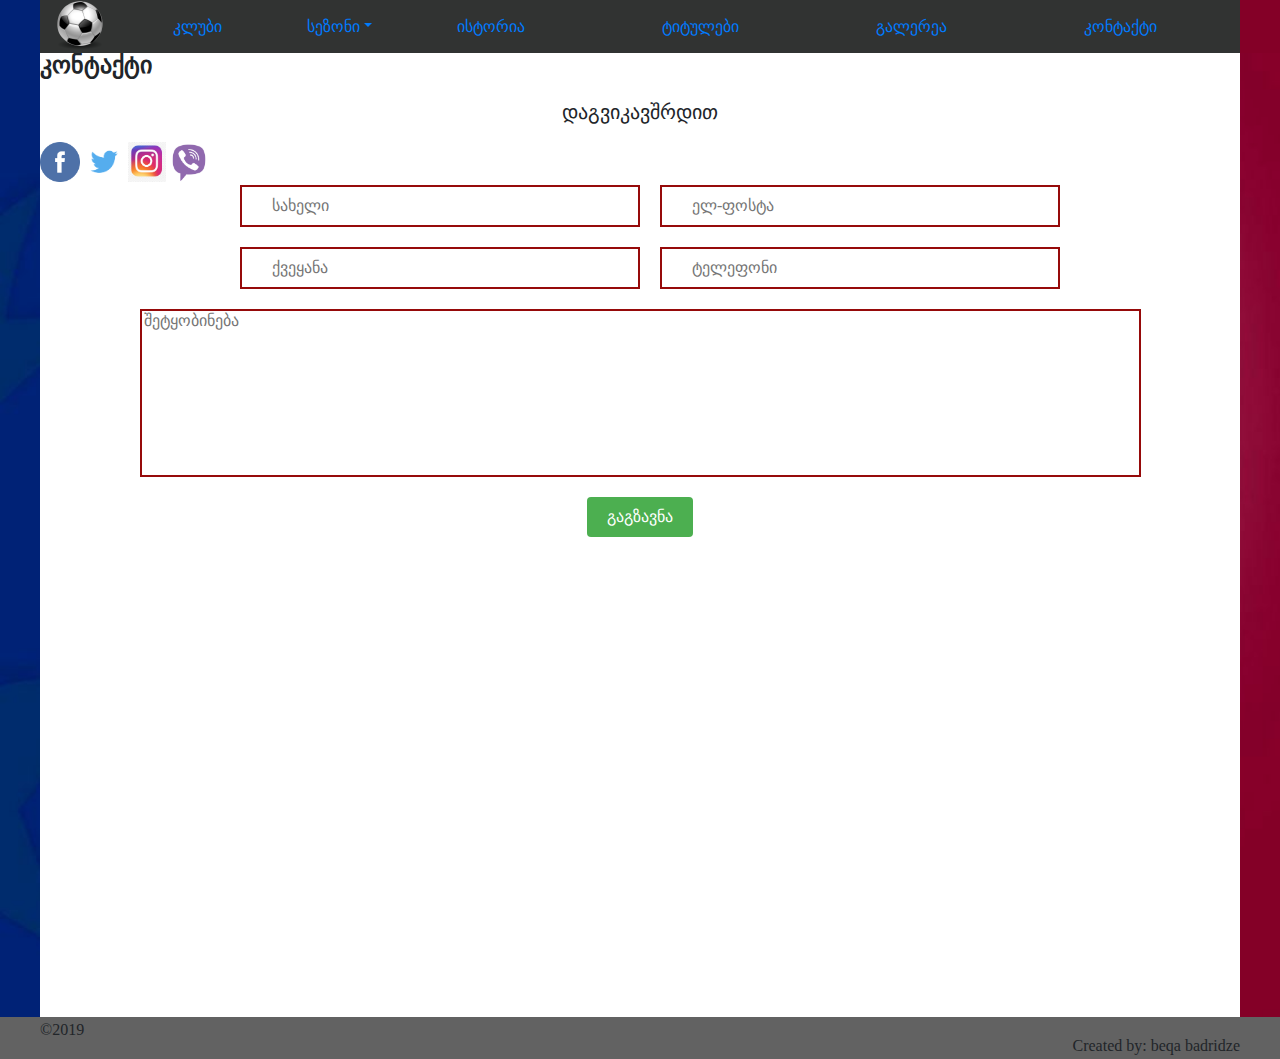
<file: kontakti.html>
<!DOCTYPE html>
<html>
<head>
	<title>კონტაქტი</title>
	<meta charset="UTF-8">
	<meta name="viewport" content="width=device-width, initial-scale=1.0">
	<meta http-equiv="X-UA-Compatible" content="ie=edge">
	<link rel="stylesheet" href="https://stackpath.bootstrapcdn.com/bootstrap/4.3.1/css/bootstrap.min.css" integrity="sha384-ggOyR0iXCbMQv3Xipma34MD+dH/1fQ784/j6cY/iJTQUOhcWr7x9JvoRxT2MZw1T" crossorigin="anonymous">
	<link rel="icon" type="image/png" href="img/favicon.png">
	<link rel="stylesheet" type="text/css" href="css/reset.css">
	<link rel="stylesheet" type="text/css" href="css/style.css">
</head>
<body>
	<div class="containekontakti">	
		<div class="container">	
			<nav class="nav nav-pills flex-column flex-sm-row">
			 	<a href="index.html">
					<img class="bal" src="img/ball.png" alt="ball logo">
				</a>
			  <a class="flex-sm-fill text-sm-center nav-link" href="sastavi.html">კლუბი</a>
			  <li class="nav-item dropdown">
			    	<a class="nav-link dropdown-toggle" data-toggle="dropdown" href="#" role="button" aria-haspopup="true" aria-expanded="false">სეზონი</a>
			    	<div class="dropdown-menu">
			     	<a class="dropdown-item" href="ch-liga.html">ჩემპიონთა ლიგა</a>
			     	<div class="dropdown-divider"></div>
			     	<a class="dropdown-item" href="la-liga.html">ლა-ლიგა</a>
			     	<div class="dropdown-divider"></div>
			      	<a class="dropdown-item" href="del-rey.html">ესპანეთის თასი</a>
			   	 </div>
			  </li>
			  <a class="flex-sm-fill text-sm-center nav-link" href="istoria.html">ისტორია</a>
			  <a class="flex-sm-fill text-sm-center nav-link" href="tasi.html">ტიტულები</a>
			  <a class="flex-sm-fill text-sm-center nav-link" href="galeria.html">გალერეა</a>
			  <a class="flex-sm-fill text-sm-center nav-link" href="kontakti.html">კონტაქტი</a> 
			</nav>
		</div>
	</div>

<div class="collapsible-menu">
            <input type="checkbox" id="menu">
            <label for="menu">FC Barcelona</label>
            <div class="menu-content">
                <ul>
                	<a href="index.html">
					<img class="bal" src="img/ball.png" alt="ball logo">
				</a>
                    <a class="flex-sm-fill text-sm-center nav-link" href="sastavi.html">კლუბი</a>
			  <li class="nav-item dropdown">
			    	<a class="nav-link dropdown-toggle" data-toggle="dropdown" href="#" role="button" aria-haspopup="true" aria-expanded="false">სეზონი</a>
			    	<div class="dropdown-menu">
			     	<a class="dropdown-item" href="ch-liga.html">ჩემპიონთა ლიგა</a>
			     	<div class="dropdown-divider"></div>
			     	<a class="dropdown-item" href="la-liga.html">ლა-ლიგა</a>
			     	<div class="dropdown-divider"></div>
			      	<a class="dropdown-item" href="del-rey.html">ესპანეთის თასი</a>
			   	 </div>
			  </li>
			  <a class="flex-sm-fill text-sm-center nav-link" href="istoria.html">ისტორია</a>
			  <a class="flex-sm-fill text-sm-center nav-link" href="tasi.html">ტიტულები</a>
			  <a class="flex-sm-fill text-sm-center nav-link" href="galeria.html">გალერეა</a>
			  <a class="flex-sm-fill text-sm-center nav-link" href="kontakti.html">კონტაქტი</a> 
                </ul>
            </div>
        </div>




<div class="kontak">
	<div class="bob">
	<h2 class="h21">კონტაქტი</h2>
	<h3 class="h31">დაგვიკავშრდით</h3>	
	<div class="sociali">
		<a href="https://www.facebook.com/fcbarcelona"><img class="imgsoc" src="img/fb.png"></a>
		<a href="https://twitter.com/fcbarcelona"><img class="imgsoc" src="img/twiter.png"></a>
		<a href="https://www.instagram.com/fcbarcelona/"><img class="imgsoc" src="img/insta.png"></a>
		<a href="https://chats.viber.com/fcbarcelona/en"><img class="imgsoc" src="img/viber.png"></a>
	<div>
          
            <form> 
                <div class="inpbox">
                    <input type="text" name="name" id="name" placeholder="სახელი" required maxlength="10">
                
                    <label for="email"></label>
                    <input type="email" name="email" id="email" placeholder="ელ-ფოსტა" required>
                </div>
                <div class="inpbox">
                    <label for="subject"></label>
                    <input type="text" name="subject" id="subject" placeholder="ქვეყანა" required>
                
                    <label for="subject"></label>
                    <input type="text" name="subject" id="subject" placeholder="ტელეფონი" required>
                </div>
                <div class="inpbox">
                    <label for="message"></label>
                    <textarea rows="10" name="message" id="message" placeholder="შეტყობინება" required ></textarea>
                </div>
                <input class="gagz" type="submit" value="გაგზავნა">
            </form>
        </div>
    </div>	
   
    

		<div class="kont">
			<iframe src="https://www.google.com/maps/embed?pb=!1m18!1m12!1m3!1d2993.6862909174006!2d2.1206257511300737!3d41.38090000425824!2m3!1f0!2f0!3f0!3m2!1i1024!2i768!4f13.1!3m3!1m2!1s0x12a498f576297baf%3A0x44f65330fe1b04b9!2sCamp+Nou!5e0!3m2!1sen!2sge!4v1564248725052!5m2!1sen!2sge" width="600" height="450" frameborder="0" style="border:0" allowfullscreen></iframe>
		</div>
	</div>	
	</div>
	<footer class="fot">
			<p class="foot">©2019</p>
			<p class="foot1">Created by: beqa badridze</p>
	</footer>

<script src="https://code.jquery.com/jquery-3.3.1.slim.min.js" integrity="sha384-q8i/X+965DzO0rT7abK41JStQIAqVgRVzpbzo5smXKp4YfRvH+8abtTE1Pi6jizo" crossorigin="anonymous"></script>
	<script src="https://cdnjs.cloudflare.com/ajax/libs/popper.js/1.14.7/umd/popper.min.js" integrity="sha384-UO2eT0CpHqdSJQ6hJty5KVphtPhzWj9WO1clHTMGa3JDZwrnQq4sF86dIHNDz0W1" crossorigin="anonymous"></script>
	<script src="https://stackpath.bootstrapcdn.com/bootstrap/4.3.1/js/bootstrap.min.js" integrity="sha384-JjSmVgyd0p3pXB1rRibZUAYoIIy6OrQ6VrjIEaFf/nJGzIxFDsf4x0xIM+B07jRM" crossorigin="anonymous"></script>
</body>
</html>
</file>
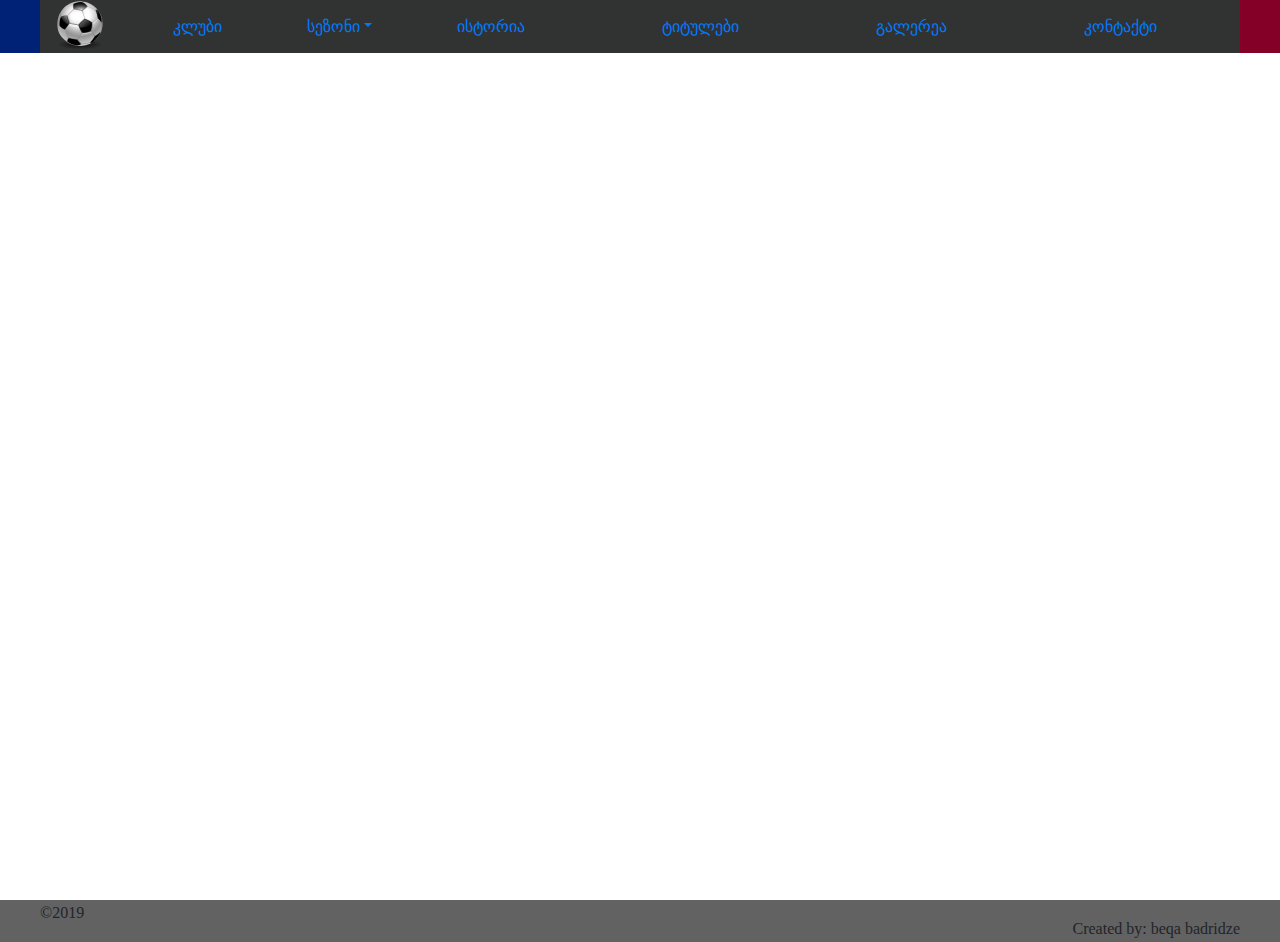
<file: la-liga.html>
<!DOCTYPE html>
<html>
<head>
	<title>la-liga</title>
	<meta charset="UTF-8">
	<meta name="viewport" content="width=device-width, initial-scale=1.0">
	<meta http-equiv="X-UA-Compatible" content="ie=edge">
	<link rel="stylesheet" href="https://stackpath.bootstrapcdn.com/bootstrap/4.3.1/css/bootstrap.min.css" integrity="sha384-ggOyR0iXCbMQv3Xipma34MD+dH/1fQ784/j6cY/iJTQUOhcWr7x9JvoRxT2MZw1T" crossorigin="anonymous">
	<link rel="icon" type="image/png" href="img/favicon.png">
	<link rel="stylesheet" type="text/css" href="css/reset.css">
	<link rel="stylesheet" type="text/css" href="css/style.css">
</head>
<body>
	<div class="containe">	
		<div class="container">	
			<nav class="nav nav-pills flex-column flex-sm-row">
			 	<a href="index.html">
					<img class="bal" src="img/ball.png" alt="ball logo">
				</a>
			  <a class="flex-sm-fill text-sm-center nav-link" href="sastavi.html">კლუბი</a>
			  <li class="nav-item dropdown">
			    	<a class="nav-link dropdown-toggle" data-toggle="dropdown" href="#" role="button" aria-haspopup="true" aria-expanded="false">სეზონი</a>
			    	<div class="dropdown-menu">
			     	<a class="dropdown-item" href="ch-liga.html">ჩემპიონთა ლიგა</a>
			     	<div class="dropdown-divider"></div>
			     	<a class="dropdown-item" href="la-liga.html">ლა-ლიგა</a>
			     	<div class="dropdown-divider"></div>
			      	<a class="dropdown-item" href="del-rey.html">ესპანეთის თასი</a>
			   	 </div>
			  </li>
			  <a class="flex-sm-fill text-sm-center nav-link" href="istoria.html">ისტორია</a>
			  <a class="flex-sm-fill text-sm-center nav-link" href="tasi.html">ტიტულები</a>
			  <a class="flex-sm-fill text-sm-center nav-link" href="galeria.html">გალერეა</a>
			  <a class="flex-sm-fill text-sm-center nav-link" href="kontakti.html">კონტაქტი</a> 
			</nav>
		</div>
	</div>

<div class="collapsible-menu">
            <input type="checkbox" id="menu">
            <label for="menu">FC Barcelona</label>
            <div class="menu-content">
                <ul>
                	<a href="index.html">
					<img class="bal" src="img/ball.png" alt="ball logo">
				</a>
                    <a class="flex-sm-fill text-sm-center nav-link" href="sastavi.html">კლუბი</a>
			  <li class="nav-item dropdown">
			    	<a class="nav-link dropdown-toggle" data-toggle="dropdown" href="#" role="button" aria-haspopup="true" aria-expanded="false">სეზონი</a>
			    	<div class="dropdown-menu">
			     	<a class="dropdown-item" href="ch-liga.html">ჩემპიონთა ლიგა</a>
			     	<div class="dropdown-divider"></div>
			     	<a class="dropdown-item" href="la-liga.html">ლა-ლიგა</a>
			     	<div class="dropdown-divider"></div>
			      	<a class="dropdown-item" href="del-rey.html">ესპანეთის თასი</a>
			   	 </div>
			  </li>
			  <a class="flex-sm-fill text-sm-center nav-link" href="istoria.html">ისტორია</a>
			  <a class="flex-sm-fill text-sm-center nav-link" href="tasi.html">ტიტულები</a>
			  <a class="flex-sm-fill text-sm-center nav-link" href="galeria.html">გალერეა</a>
			  <a class="flex-sm-fill text-sm-center nav-link" href="kontakti.html">კონტაქტი</a> 
                </ul>
            </div>
        </div>



	<div class="ss">
		<iframe width="900" height="800" scrolling="no" src="https://www.flashscore.ge/standings/MuzoWLiS/MNGIgau5/#table;overall"></iframe>
	</div>
	<footer class="fot">
			<p class="foot">©2019</p>
			<p class="foot1">Created by: beqa badridze</p>
	</footer>


<script src="https://code.jquery.com/jquery-3.3.1.slim.min.js" integrity="sha384-q8i/X+965DzO0rT7abK41JStQIAqVgRVzpbzo5smXKp4YfRvH+8abtTE1Pi6jizo" crossorigin="anonymous"></script>
	<script src="https://cdnjs.cloudflare.com/ajax/libs/popper.js/1.14.7/umd/popper.min.js" integrity="sha384-UO2eT0CpHqdSJQ6hJty5KVphtPhzWj9WO1clHTMGa3JDZwrnQq4sF86dIHNDz0W1" crossorigin="anonymous"></script>
	<script src="https://stackpath.bootstrapcdn.com/bootstrap/4.3.1/js/bootstrap.min.js" integrity="sha384-JjSmVgyd0p3pXB1rRibZUAYoIIy6OrQ6VrjIEaFf/nJGzIxFDsf4x0xIM+B07jRM" crossorigin="anonymous"></script>
</body>
</html>
</file>
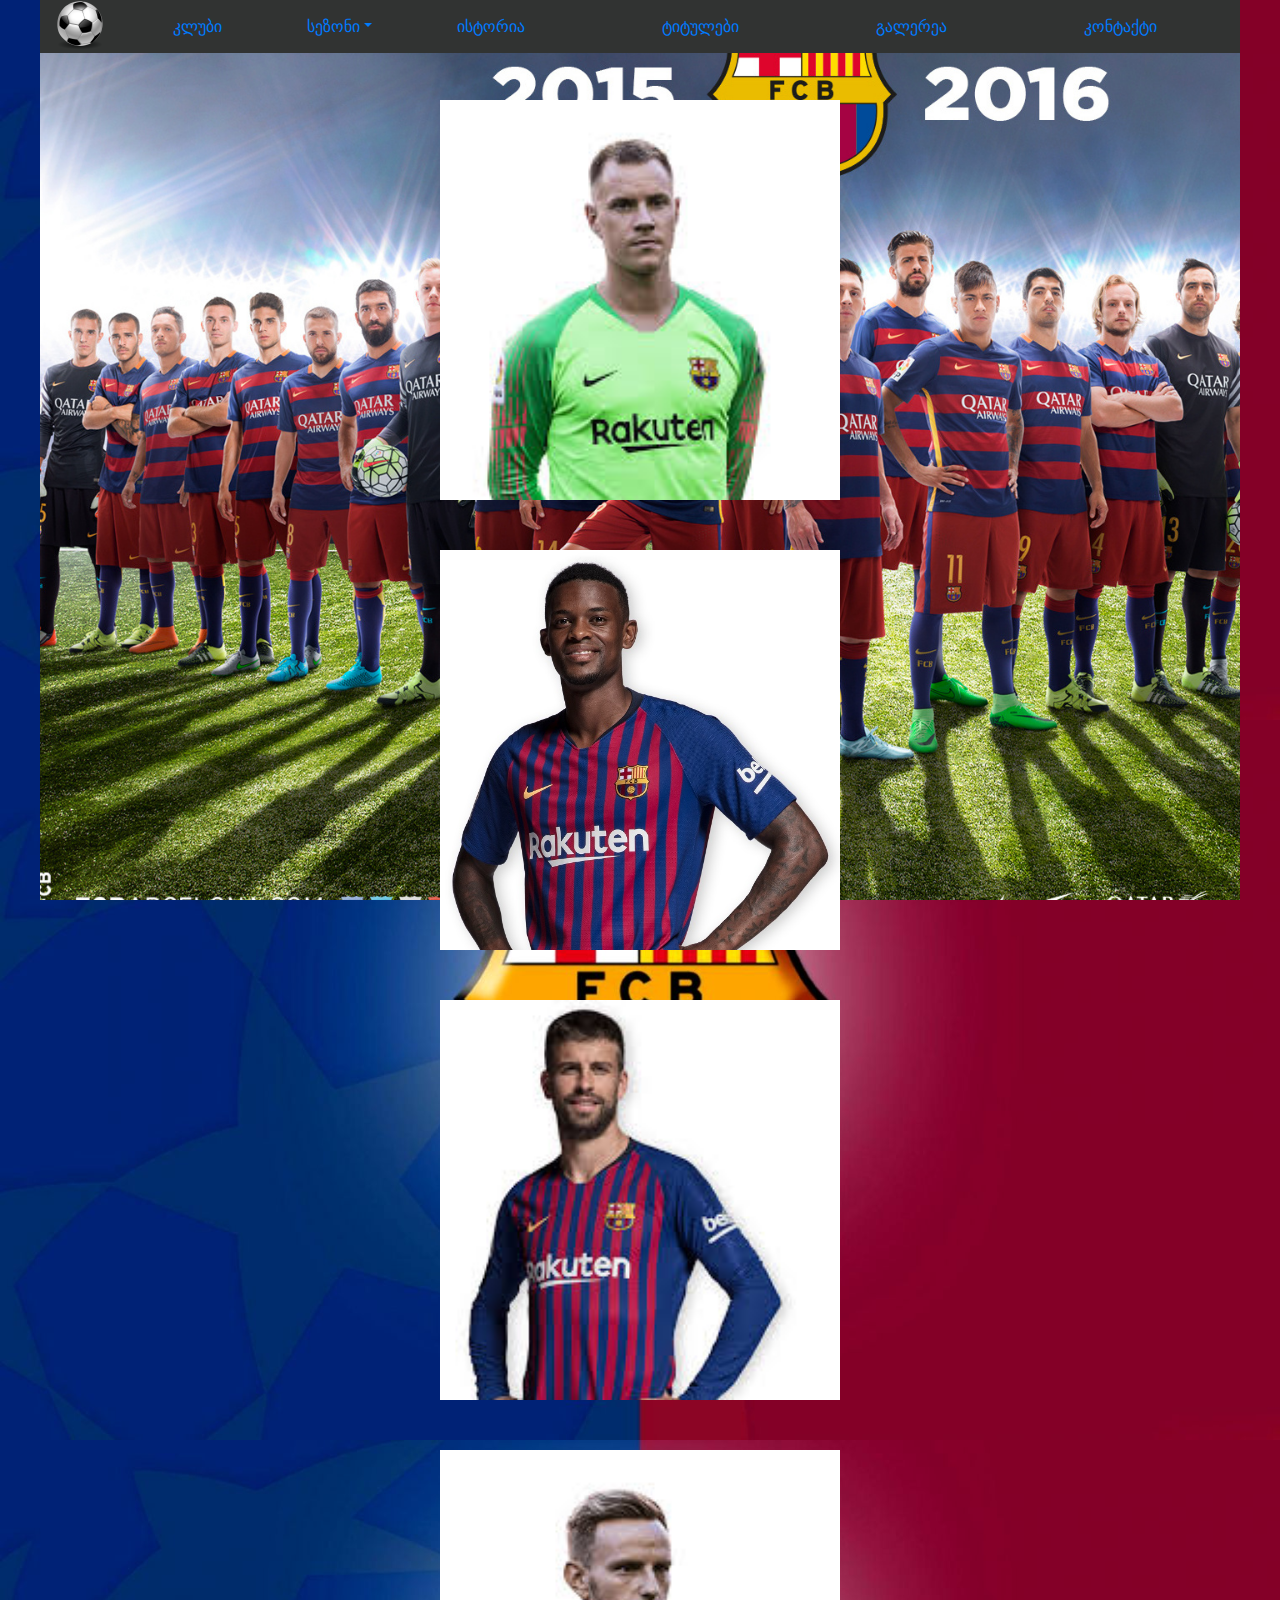
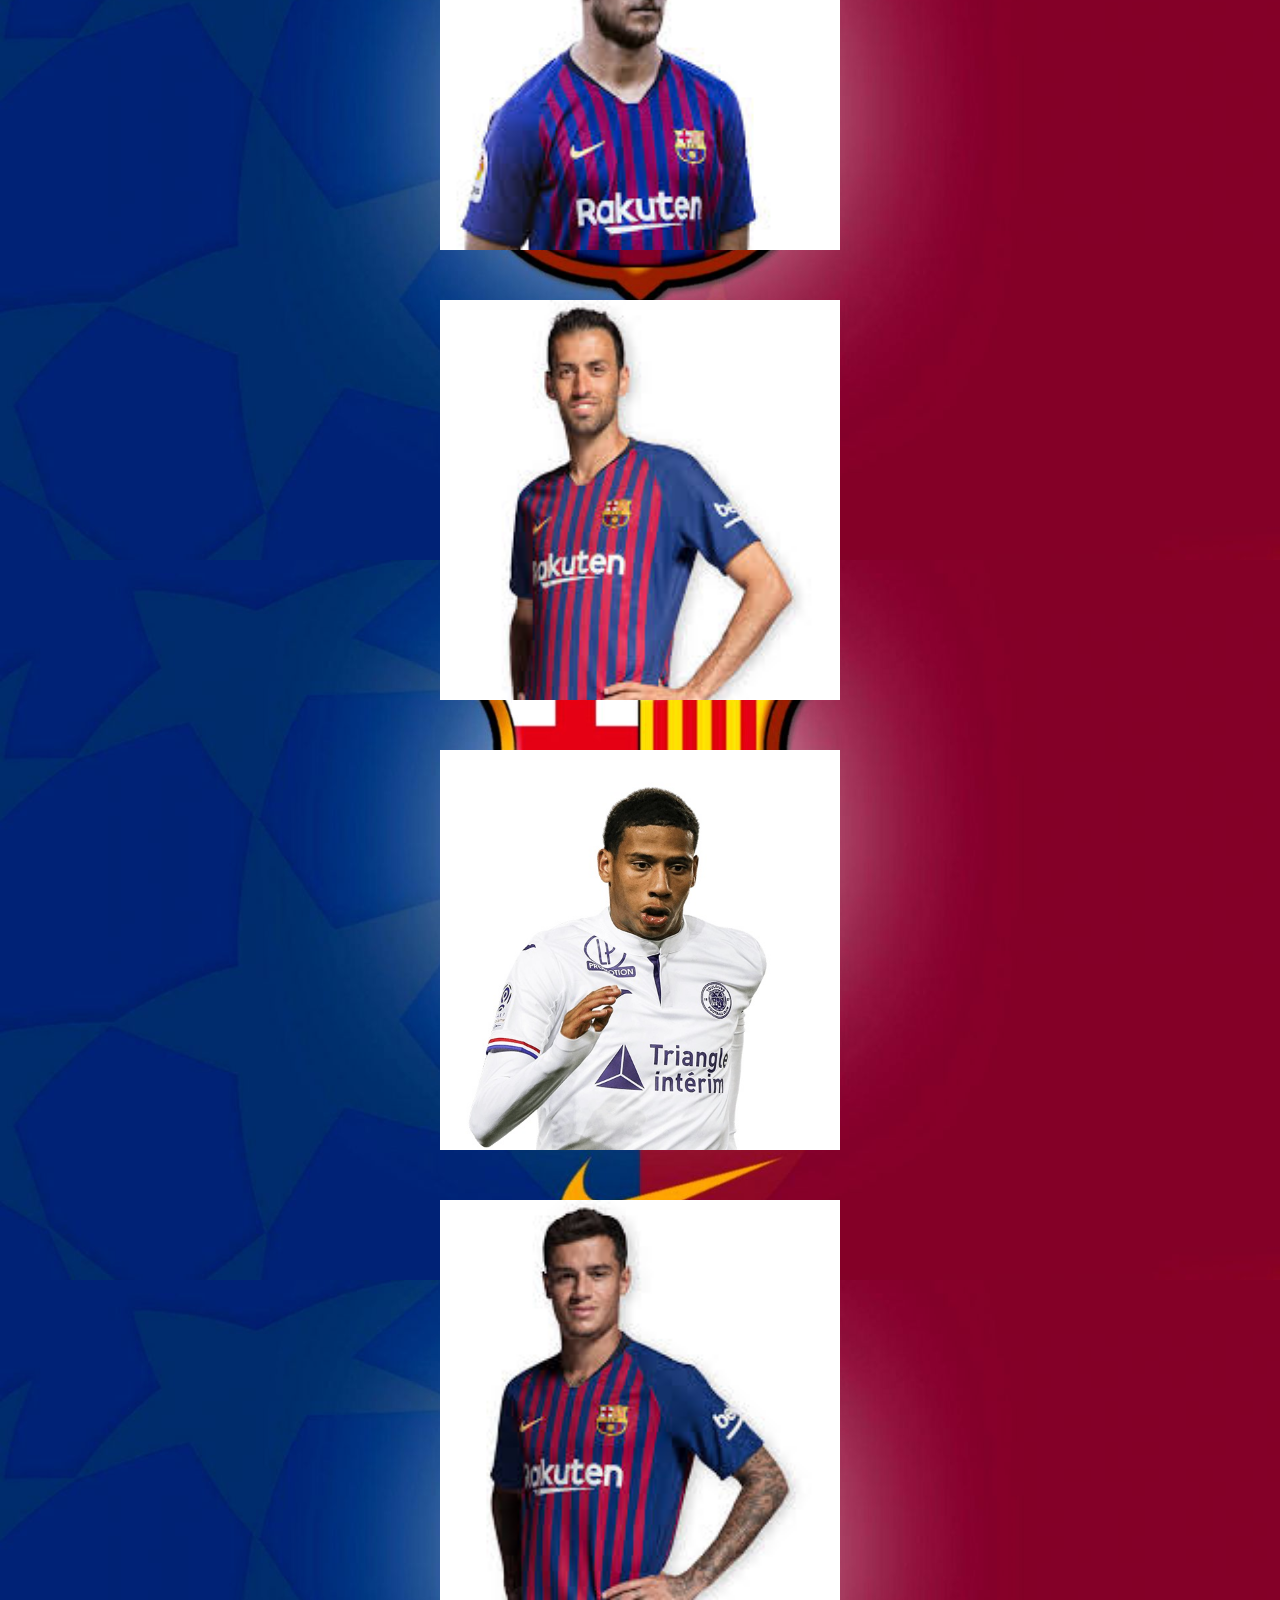
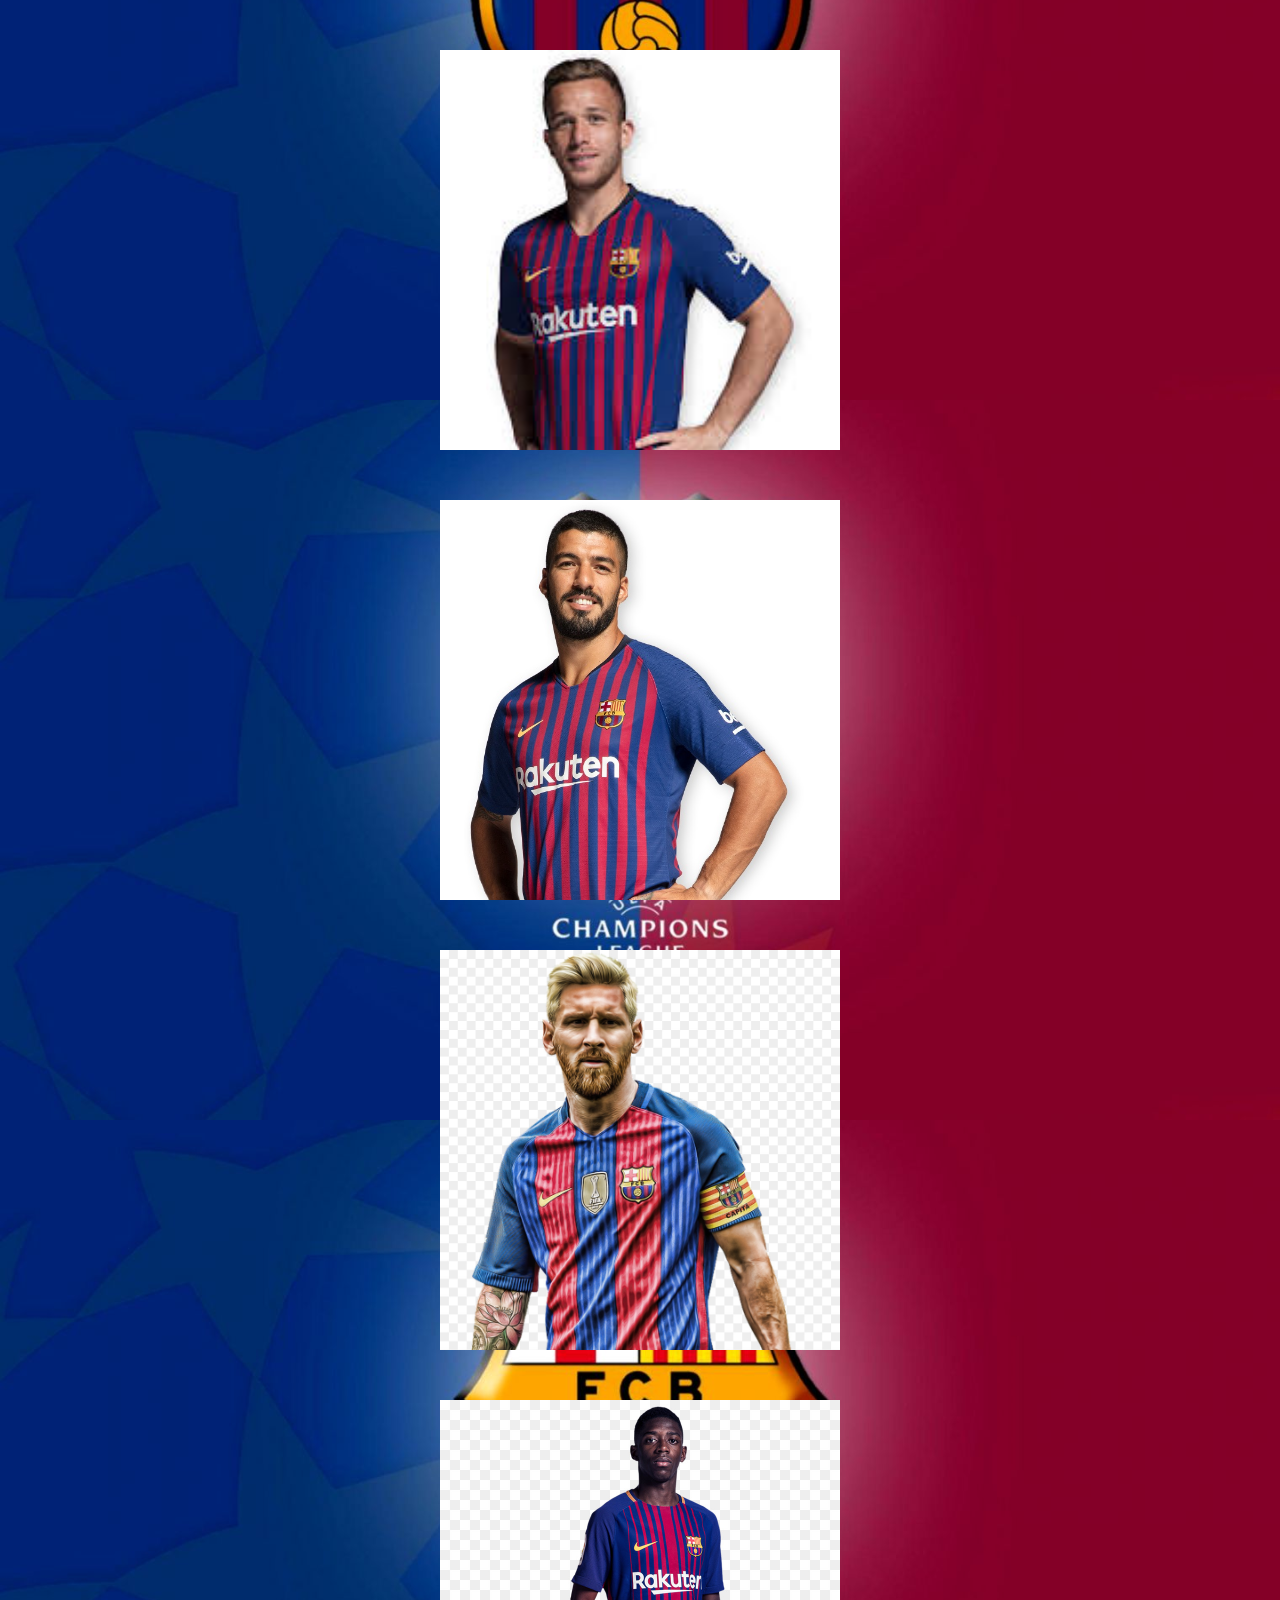
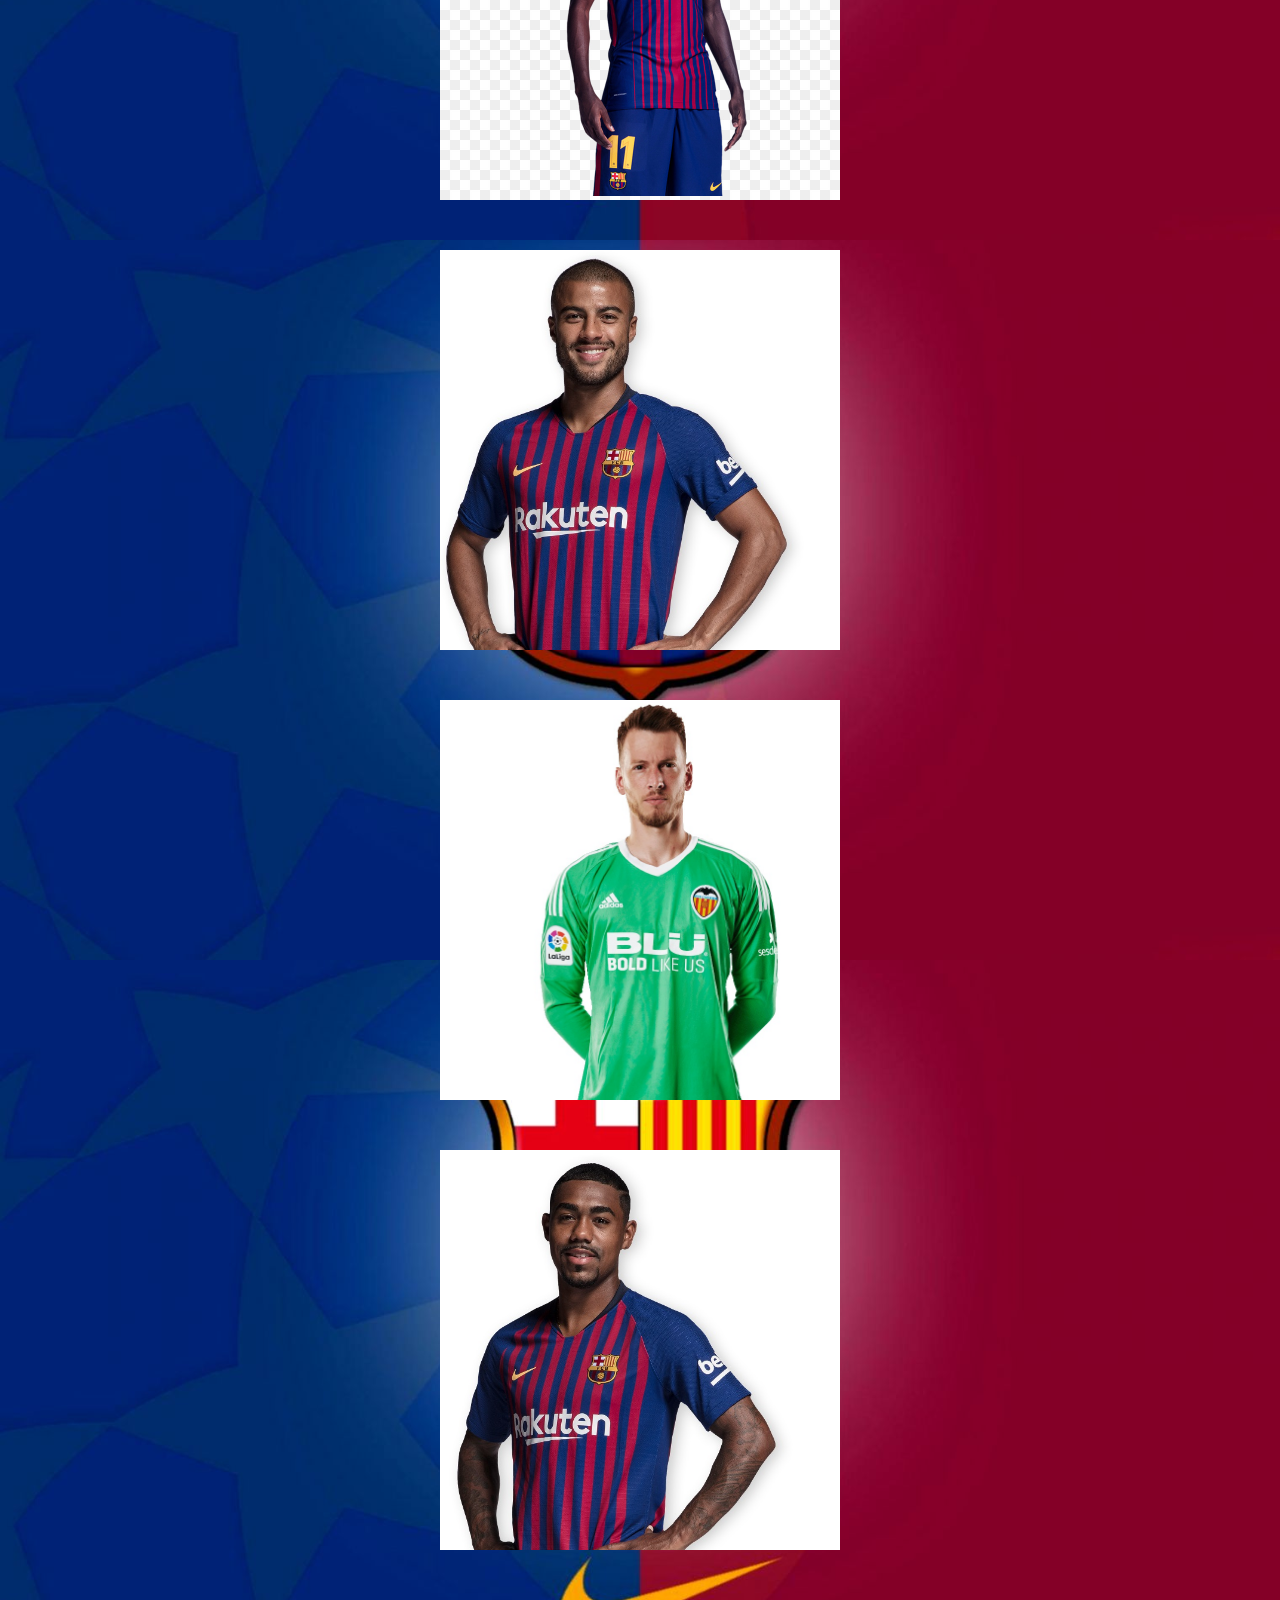
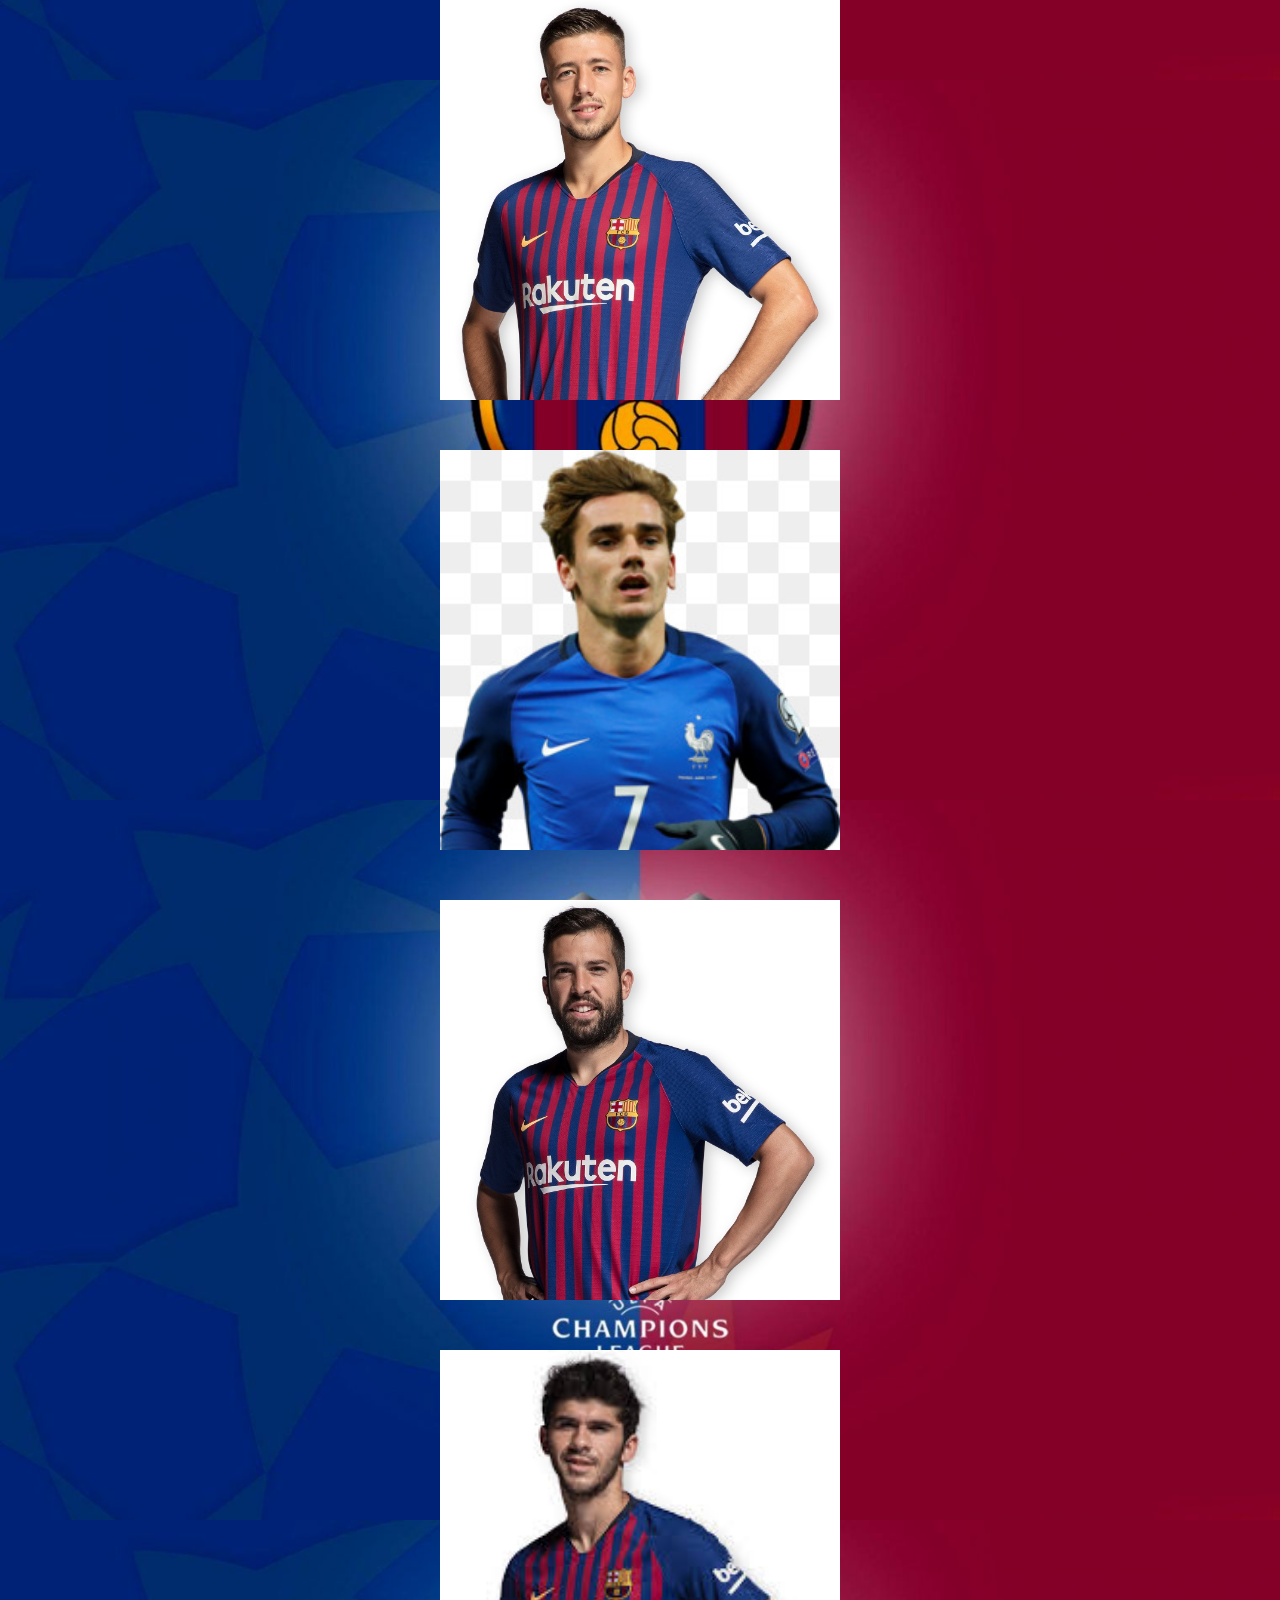
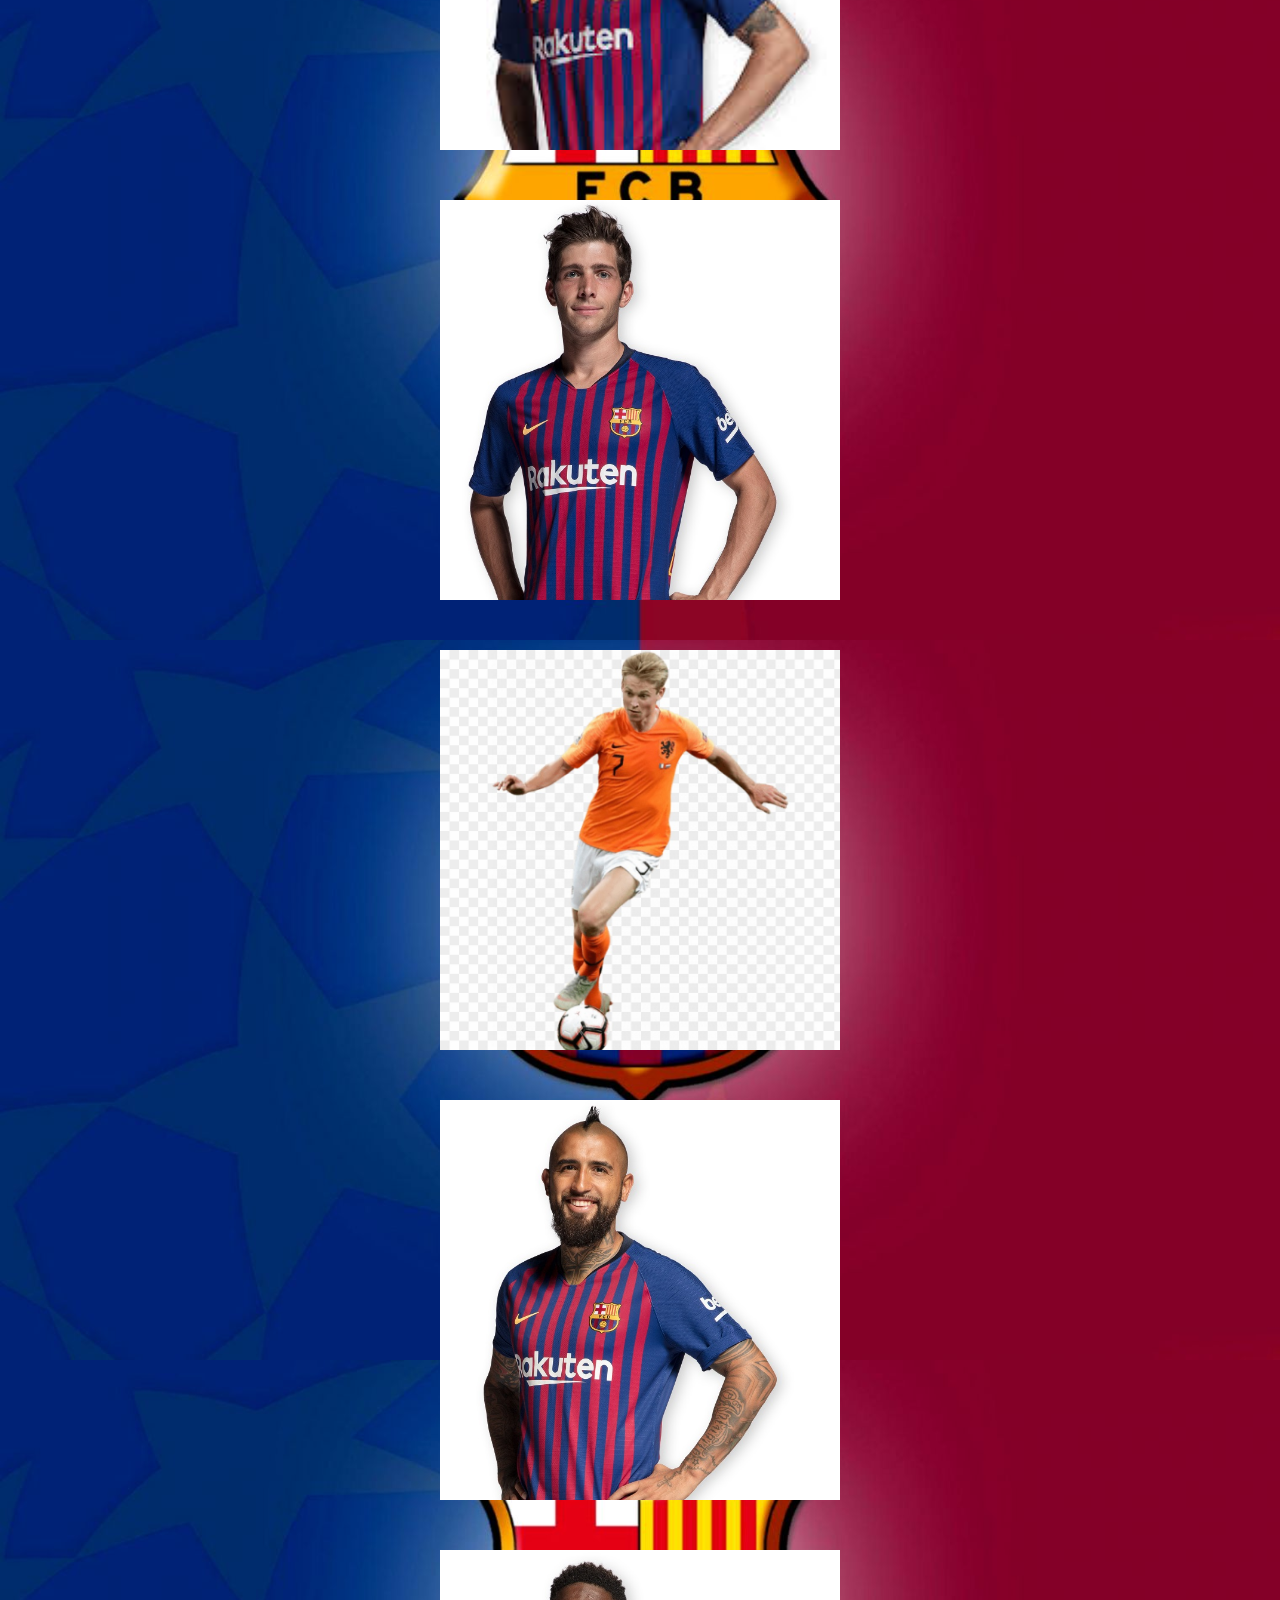
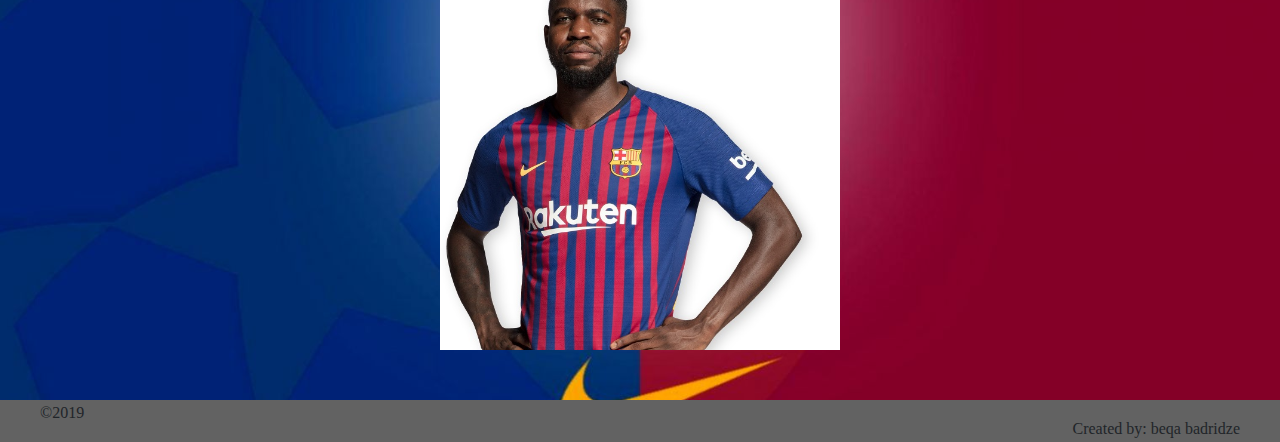
<file: sastavi.html>
<!DOCTYPE html>
<html>
<head>
	<title>შემადგენლობა</title>
	<meta charset="UTF-8">
	<meta name="viewport" content="width=device-width, initial-scale=1.0">
	<meta http-equiv="X-UA-Compatible" content="ie=edge">
	<link rel="stylesheet" href="https://stackpath.bootstrapcdn.com/bootstrap/4.3.1/css/bootstrap.min.css" integrity="sha384-ggOyR0iXCbMQv3Xipma34MD+dH/1fQ784/j6cY/iJTQUOhcWr7x9JvoRxT2MZw1T" crossorigin="anonymous">
	<link rel="icon" type="image/png" href="img/favicon.png">
	<link rel="stylesheet" type="text/css" href="css/reset.css">
	<link rel="stylesheet" type="text/css" href="css/style.css">
</head>
<body>
	<div class="containe">	
		<div class="container">	
			<nav class="nav nav-pills flex-column flex-sm-row">
			 	<a href="index.html">
					<img class="bal" src="img/ball.png" alt="ball logo">
				</a>
			  <a class="flex-sm-fill text-sm-center nav-link" href="sastavi.html">კლუბი</a>
			  <li class="nav-item dropdown">
			    	<a class="nav-link dropdown-toggle" data-toggle="dropdown" href="#" role="button" aria-haspopup="true" aria-expanded="false">სეზონი</a>
			    	<div class="dropdown-menu">
			     	<a class="dropdown-item" href="ch-liga.html">ჩემპიონთა ლიგა</a>
			     	<div class="dropdown-divider"></div>
			     	<a class="dropdown-item" href="la-liga.html">ლა-ლიგა</a>
			     	<div class="dropdown-divider"></div>
			      	<a class="dropdown-item" href="del-rey.html">ესპანეთის თასი</a>
			   	 </div>
			  </li>
			  <a class="flex-sm-fill text-sm-center nav-link" href="istoria.html">ისტორია</a>
			  <a class="flex-sm-fill text-sm-center nav-link" href="tasi.html">ტიტულები</a>
			  <a class="flex-sm-fill text-sm-center nav-link" href="galeria.html">გალერეა</a>
			  <a class="flex-sm-fill text-sm-center nav-link" href="kontakti.html">კონტაქტი</a> 
			</nav>
		</div>
	</div>

<div class="collapsible-menu">
            <input type="checkbox" id="menu">
            <label for="menu">FC Barcelona</label>
            <div class="menu-content">
                <ul>
                	<a href="index.html">
					<img class="bal" src="img/ball.png" alt="ball logo">
				</a>
                    <a class="flex-sm-fill text-sm-center nav-link" href="sastavi.html">კლუბი</a>
			  <li class="nav-item dropdown">
			    	<a class="nav-link dropdown-toggle" data-toggle="dropdown" href="#" role="button" aria-haspopup="true" aria-expanded="false">სეზონი</a>
			    	<div class="dropdown-menu">
			     	<a class="dropdown-item" href="ch-liga.html">ჩემპიონთა ლიგა</a>
			     	<div class="dropdown-divider"></div>
			     	<a class="dropdown-item" href="la-liga.html">ლა-ლიგა</a>
			     	<div class="dropdown-divider"></div>
			      	<a class="dropdown-item" href="del-rey.html">ესპანეთის თასი</a>
			   	 </div>
			  </li>
			  <a class="flex-sm-fill text-sm-center nav-link" href="istoria.html">ისტორია</a>
			  <a class="flex-sm-fill text-sm-center nav-link" href="tasi.html">ტიტულები</a>
			  <a class="flex-sm-fill text-sm-center nav-link" href="galeria.html">გალერეა</a>
			  <a class="flex-sm-fill text-sm-center nav-link" href="kontakti.html">კონტაქტი</a> 
                </ul>
            </div>
        </div>



	
	<div class="bbb">
		<div class="bo">
			<div class="box">
				<div class="boxte">#1 Marc-André ter Stegen <br>Position: Goalkeeper<br>Age: 27 years</div>
			</div>
			<div class="box1">
				<div class="boxte1">#2 Nélson Cabral Semedo<br>Position: Right-back<br>Age: 25 years</div>
			</div>
			<div class="box2">
				<div class="boxte2">#3 Gerard Piqué Bernabeu<br>Position: Centre-back<br>Age: 32 years</div>
			</div>
			<div class="box3">
				<div class="boxte3">#4 Ivan Rakitić<br>Position: Midfielder<br>Age: 31 years</div>
			</div>
			<div class="box4">
				<div class="boxte4">#5 Sergio Busquets Burgos<br>Position: Defensive midfielder<br>Age: 31 years</div>
			</div>
			<div class="box5">
				<div class="boxte5">#6 Jean-Clair Todibo<br>Position: Centre-back<br>Age: 19 years</div>
			</div>
			<div class="box6">
				<div class="boxte6">#7 Philippe Coutinho<br>Position: 	Attacking midfielder<br>Age: 27 years</div>
			</div>
			<div class="box7">
				<div class="boxte7">#8 Arthur Melo<br>Position: 	Midfielder<br>Age: 22 years</div>
			</div>
			<div class="box8">
				<div class="boxte8">#9 	Luis Alberto Suárez<br>Position: Striker<br>Age: 32 years</div>
			</div>
			<div class="box9">
				<div class="boxte9">#10 Lionel Andrés Messi<br>Position: Forward<br>Age: 32 years</div>
			</div>
			<div class="box10">
				<div class="boxte10">#11 Ousmane Dembélé<br>Position: Forward<br>Age: 22 years</div>
			</div>
			<div class="box11">
				<div class="boxte11">#12 Rafael Alcântara<br>Position: midfielder<br>Age: 26 years</div>
			</div>
			<div class="box12">
				<div class="boxte12">#13 Norberto Murara Neto<br>Position: 	Goalkeeper<br>Age: 30 years</div>
			</div>
			<div class="box13">
				<div class="boxte13">#14 Malcom Filipe<br>Position: Forward<br>Age: 22 years</div>
			</div>
			<div class="box14">
				<div class="boxte14">#15 Clément Lenglet<br>Position: Centre-back<br>Age: 24 years</div>
			</div>
			<div class="box16">
				<div class="boxte16">#17 Antoine Griezmann<br>Position: Forward<br>Age: 28 years</div>
			</div>
			<div class="box17">
				<div class="boxte17">#18 Jorge Alba Ramos<br>Position: Left-back<br>Age: 30 years</div>
			</div>
			<div class="box18">
				<div class="boxte18">#19 Carles Aleñá Castillo<br>Position: Central midfielder<br>Age: 21 years</div>
			</div>
			<div class="box19">
				<div class="boxte19">#20 Sergi Roberto Carnicer<br>Position: midfielder<br>Age: 27 years</div>
			</div>
			<div class="box20">
				<div class="boxte20">#21 Frenkie de Jong<br>Position: midfielder<br>Age: 22 years</div>
			</div>
			<div class="box21">
				<div class="boxte21">#22 Arturo Erasmo Vidal<br>Position:  midfielder<br>Age: 32 years</div>
			</div>
			<div class="box22">
				<div class="boxte22">#23 Samuel Yves UmTiti<br>Position: Centre-back<br>Age: 25 years</div>
			</div>
		</div>
	</div>
	<footer class="fot">
			<p class="foot">©2019</p>
			<p class="foot1">Created by: beqa badridze</p>
	</footer>
<script src="https://code.jquery.com/jquery-3.3.1.slim.min.js" integrity="sha384-q8i/X+965DzO0rT7abK41JStQIAqVgRVzpbzo5smXKp4YfRvH+8abtTE1Pi6jizo" crossorigin="anonymous"></script>
	<script src="https://cdnjs.cloudflare.com/ajax/libs/popper.js/1.14.7/umd/popper.min.js" integrity="sha384-UO2eT0CpHqdSJQ6hJty5KVphtPhzWj9WO1clHTMGa3JDZwrnQq4sF86dIHNDz0W1" crossorigin="anonymous"></script>
	<script src="https://stackpath.bootstrapcdn.com/bootstrap/4.3.1/js/bootstrap.min.js" integrity="sha384-JjSmVgyd0p3pXB1rRibZUAYoIIy6OrQ6VrjIEaFf/nJGzIxFDsf4x0xIM+B07jRM" crossorigin="anonymous"></script>
</body>
</html>
</file>
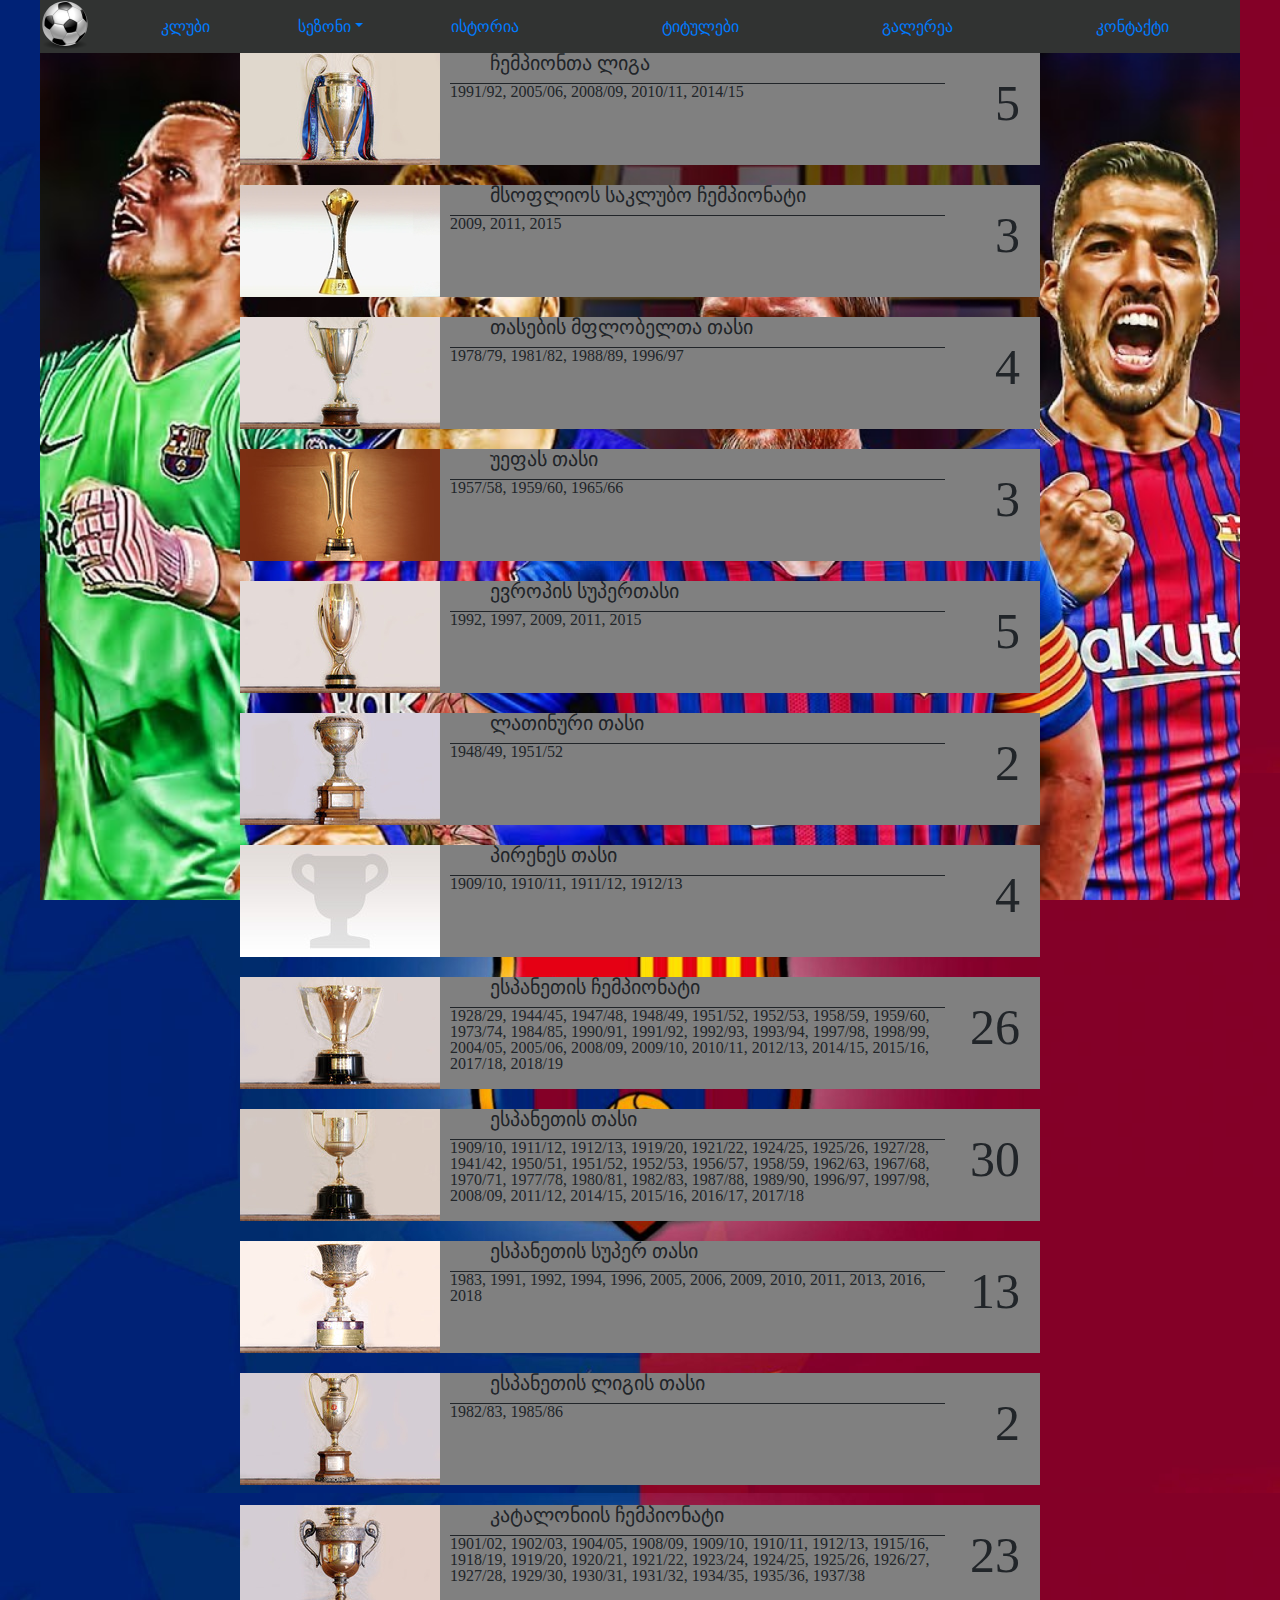
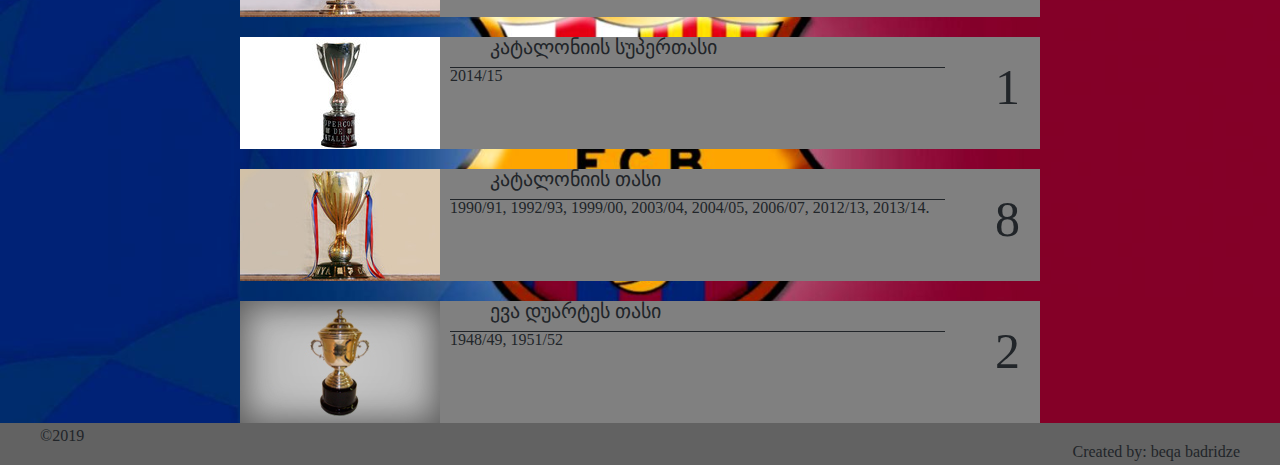
<file: tasi.html>
<!DOCTYPE html>
<html>
<head>
	<title>ტიტულები</title>
	<meta charset="UTF-8">
	<meta name="viewport" content="width=device-width, initial-scale=1.0">
	<meta http-equiv="X-UA-Compatible" content="ie=edge">
	<link rel="stylesheet" href="https://stackpath.bootstrapcdn.com/bootstrap/4.3.1/css/bootstrap.min.css" integrity="sha384-ggOyR0iXCbMQv3Xipma34MD+dH/1fQ784/j6cY/iJTQUOhcWr7x9JvoRxT2MZw1T" crossorigin="anonymous">
	<link rel="icon" type="image/png" href="img/favicon.png">
	<link rel="stylesheet" type="text/css" href="css/reset.css">
	<link rel="stylesheet" type="text/css" href="css/style.css">
</head>
<body>
	<div class="containetasebi">	
		<div class="containertasebi">	
			<nav class="nav nav-pills flex-column flex-sm-row">
			 	<a href="index.html">
					<img class="bal" src="img/ball.png" alt="ball logo">
				</a>
			  <a class="flex-sm-fill text-sm-center nav-link" href="sastavi.html">კლუბი</a>
			  <li class="nav-item dropdown">
			    	<a class="nav-link dropdown-toggle" data-toggle="dropdown" href="#" role="button" aria-haspopup="true" aria-expanded="false">სეზონი</a>
			    	<div class="dropdown-menu">
			     	<a class="dropdown-item" href="ch-liga.html">ჩემპიონთა ლიგა</a>
			     	<div class="dropdown-divider"></div>
			     	<a class="dropdown-item" href="la-liga.html">ლა-ლიგა</a>
			     	<div class="dropdown-divider"></div>
			      	<a class="dropdown-item" href="del-rey.html">ესპანეთის თასი</a>
			   	 </div>
			  </li>
			  <a class="flex-sm-fill text-sm-center nav-link" href="istoria.html">ისტორია</a>
			  <a class="flex-sm-fill text-sm-center nav-link" href="tasi.html">ტიტულები</a>
			  <a class="flex-sm-fill text-sm-center nav-link" href="galeria.html">გალერეა</a>
			  <a class="flex-sm-fill text-sm-center nav-link" href="kontakti.html">კონტაქტი</a> 
			</nav>
		</div>
	</div>

<div class="collapsible-menu">
            <input type="checkbox" id="menu">
            <label for="menu">FC Barcelona</label>
            <div class="menu-content">
                <ul>
                	<a href="index.html">
					<img class="bal" src="img/ball.png" alt="ball logo">
				</a>
                    <a class="flex-sm-fill text-sm-center nav-link" href="sastavi.html">კლუბი</a>
			  <li class="nav-item dropdown">
			    	<a class="nav-link dropdown-toggle" data-toggle="dropdown" href="#" role="button" aria-haspopup="true" aria-expanded="false">სეზონი</a>
			    	<div class="dropdown-menu">
			     	<a class="dropdown-item" href="ch-liga.html">ჩემპიონთა ლიგა</a>
			     	<div class="dropdown-divider"></div>
			     	<a class="dropdown-item" href="la-liga.html">ლა-ლიგა</a>
			     	<div class="dropdown-divider"></div>
			      	<a class="dropdown-item" href="del-rey.html">ესპანეთის თასი</a>
			   	 </div>
			  </li>
			  <a class="flex-sm-fill text-sm-center nav-link" href="istoria.html">ისტორია</a>
			  <a class="flex-sm-fill text-sm-center nav-link" href="tasi.html">ტიტულები</a>
			  <a class="flex-sm-fill text-sm-center nav-link" href="galeria.html">გალერეა</a>
			  <a class="flex-sm-fill text-sm-center nav-link" href="kontakti.html">კონტაქტი</a> 
                </ul>
            </div>
        </div>


	
	<div class="bbb">
	<div class="itemmain">
		<div class="item">
				<img class="pot" src="img/tasebi/t1.jpg" alt="icon">
				<div class="item1">
				<h2 class="h222">ჩემპიონთა ლიგა</h2>
				<p class="p2223">1991/92, 2005/06, 2008/09, 2010/11, 2014/15</p>
				<h3 class="h333">5</h3>
			</div>
		</div>
		<div class="item">
				<img class="pot" src="img/tasebi/t2.jpg" alt="icon">
				<div class="item1">
				<h2 class="h222">მსოფლიოს საკლუბო ჩემპიონატი</h2>
				<p class="p2223">2009, 2011, 2015</p>
				<h3 class="h333">3</h3>
			</div>
		</div>
		<div class="item">
				<img class="pot" src="img/tasebi/t3.jpg" alt="icon">
				<div class="item1">
				<h2 class="h222">თასების მფლობელთა თასი</h2>
				<p class="p2223">1978/79, 1981/82, 1988/89, 1996/97</p>
				<h3 class="h333">4</h3>
			</div>
		</div>
		<div class="item">
				<img class="pot" src="img/tasebi/t4.jpg" alt="icon">
				<div class="item1">
				<h2 class="h222">უეფას თასი</h2>
				<p class="p2223">1957/58, 1959/60, 1965/66</p>
				<h3 class="h333">3</h3>
			</div>
		</div>
		<div class="item">
				<img class="pot" src="img/tasebi/t5.jpg" alt="icon">
				<div class="item1">
				<h2 class="h222">ევროპის სუპერთასი</h2>
				<p class="p2223">1992, 1997, 2009, 2011, 2015</p>
				<h3 class="h333">5</h3>
			</div>
		</div>
		<div class="item">
				<img class="pot" src="img/tasebi/t6.jpg" alt="icon">
				<div class="item1">
				<h2 class="h222">ლათინური თასი</h2>
				<p class="p2223">1948/49, 1951/52</p>
				<h3 class="h333">2</h3>
			</div>
		</div>
		<div class="item">
				<img class="pot" src="img/tasebi/t7.jpg" alt="icon">
				<div class="item1">
				<h2 class="h222">პირენეს თასი</h2>
				<p class="p2223">1909/10, 1910/11, 1911/12, 1912/13</p>
				<h3 class="h333">4</h3>
			</div>
		</div>
		<div class="item">
				<img class="pot" src="img/tasebi/t8.jpg" alt="icon">
				<div class="item1">
				<h2 class="h222">ესპანეთის ჩემპიონატი</h2>
				<p class="p2223">1928/29, 1944/45, 1947/48, 1948/49, 1951/52, 1952/53, 1958/59, 1959/60, 1973/74, 1984/85, 1990/91, 1991/92, 1992/93, 1993/94, 1997/98, 1998/99, 2004/05, 2005/06, 2008/09, 2009/10, 2010/11, 2012/13, 2014/15, 2015/16, 2017/18, 2018/19</p>
				<h3 class="h333">26</h3>
			</div>
		</div>
		<div class="item">
				<img class="pot" src="img/tasebi/t9.jpg" alt="icon">
				<div class="item1">
				<h2 class="h222">ესპანეთის თასი</h2>
				<p class="p2223">1909/10, 1911/12, 1912/13, 1919/20, 1921/22, 1924/25, 1925/26, 1927/28, 1941/42, 1950/51, 1951/52, 1952/53, 1956/57, 1958/59, 1962/63, 1967/68, 1970/71, 1977/78, 1980/81, 1982/83, 1987/88, 1989/90, 1996/97, 1997/98, 2008/09, 2011/12, 2014/15, 2015/16, 2016/17, 2017/18</p>
				<h3 class="h333">30</h3>
			</div>
		</div>
		<div class="item">
				<img class="pot" src="img/tasebi/t10.jpg" alt="icon">
				<div class="item1">
				<h2 class="h222">ესპანეთის სუპერ თასი</h2>
				<p class="p2223">1983, 1991, 1992, 1994, 1996, 2005, 2006, 2009, 2010, 2011, 2013, 2016, 2018</p>
				<h3 class="h333">13</h3>
			</div>
		</div>
		<div class="item">
				<img class="pot" src="img/tasebi/t11.jpg" alt="icon">
				<div class="item1">
				<h2 class="h222">ესპანეთის ლიგის თასი</h2>
				<p class="p2223">1982/83, 1985/86</p>
				<h3 class="h333">2</h3>
			</div>
		</div>
		<div class="item">
				<img class="pot" src="img/tasebi/t12.jpg" alt="icon">
				<div class="item1">
				<h2 class="h222">კატალონიის ჩემპიონატი</h2>
				<p class="p2223">1901/02, 1902/03, 1904/05, 1908/09, 1909/10, 1910/11, 1912/13, 1915/16, 1918/19, 1919/20, 1920/21, 1921/22, 1923/24, 1924/25, 1925/26, 1926/27, 1927/28, 1929/30, 1930/31, 1931/32, 1934/35, 1935/36, 1937/38</p>
				<h3 class="h333">23</h3>
			</div>
		</div>
		<div class="item">
				<img class="pot" src="img/tasebi/t13.jpg" alt="icon">
				<div class="item1">
				<h2 class="h222">კატალონიის სუპერთასი</h2>
				<p class="p2223">2014/15</p>
				<h3 class="h333">1</h3>
			</div>
		</div>
		<div class="item">
				<img class="pot" src="img/tasebi/t14.jpg" alt="icon">
				<div class="item1">
				<h2 class="h222">კატალონიის თასი</h2>
				<p class="p2223">1990/91, 1992/93, 1999/00, 2003/04, 2004/05, 2006/07, 2012/13, 2013/14.</p>
				<h3 class="h333">8</h3>
			</div>
		</div>
		<div class="item">
				<img class="pot" src="img/tasebi/t15.jpg" alt="icon">
				<div class="item1">
				<h2 class="h222">ევა დუარტეს თასი</h2>
				<p class="p2223">1948/49, 1951/52</p>
				<h3 class="h333">2</h3>
			</div>
		</div>
	</div>
	</div>





	<footer class="fot">
			<p class="foot">©2019</p>
			<p class="foot1">Created by: beqa badridze</p>
	</footer>

<script src="https://code.jquery.com/jquery-3.3.1.slim.min.js" integrity="sha384-q8i/X+965DzO0rT7abK41JStQIAqVgRVzpbzo5smXKp4YfRvH+8abtTE1Pi6jizo" crossorigin="anonymous"></script>
	<script src="https://cdnjs.cloudflare.com/ajax/libs/popper.js/1.14.7/umd/popper.min.js" integrity="sha384-UO2eT0CpHqdSJQ6hJty5KVphtPhzWj9WO1clHTMGa3JDZwrnQq4sF86dIHNDz0W1" crossorigin="anonymous"></script>
	<script src="https://stackpath.bootstrapcdn.com/bootstrap/4.3.1/js/bootstrap.min.js" integrity="sha384-JjSmVgyd0p3pXB1rRibZUAYoIIy6OrQ6VrjIEaFf/nJGzIxFDsf4x0xIM+B07jRM" crossorigin="anonymous"></script>
</body>
</html>
</file>
<file: css/style.css>
.containe{
	background-image: url('../img/istor/bgro.jpg');
	background-size: cover;
	position: fixed;
	width: 100%;
	z-index: 100;
}
.containetasebi{
	position: fixed;
	width: 100%;
	z-index: 100;
	margin-top: -53px;
	background-image: url('../img/istor/bgro.jpg');
	background-size: cover;
}
.containe111{
	background-image: url('../img/istor/bgro.jpg');
	background-size: cover;
	position: fixed;
	width: 100%;
	z-index: 100;
	margin-top: -53px;
}
.containekontakti{
	background-image: url('../img/istor/bgro.jpg');
	background-size: cover;
	position: fixed;
	width: 100%;
	z-index: 100;
	margin-top: -53px;
}
.container{
	max-width: 1200px;
	width: 100%;
	margin: 0 auto;
	background-color: #313332;
}
.containertasebi{
	max-width: 1200px;
	width: 100%;
	margin: 0 auto;
	background-color: #313332;
}
.bal{
	height: 50px;
}
.nav, .nav-pills, .flex-column, .flex-sm-row{
    display: flex;
    align-items: center;
    justify-content: center;
}
a:hover{
	background-color: #68000d;
}
.ss{
  display: flex;
  justify-content: center;
  padding-top: 100px;
}
.carousel-inner{
	max-width: 1200px;
	width: 100%;
	margin: 0 auto;
	display: flex;
}
.itemmain{
	max-width: 1200px;
	width: 100%;
	margin: 0 auto;
	background-image: url('../img/s1.jpg');
	background-size: cover;
	background-attachment: fixed;
	margin-top: 53px;
}
.bbb{
	background-image: url('../img/istor/bgro.jpg');
	background-size: contain;
}
.immg1{
background-image: url('../img/s1.jpg');
	width:100%;
	height:84vh;
	background-repeat: no-repeat;
	background-position:  center ;
}
.immg2{
background-image: url('../img/s2.jpg');
	width:100%;
	height:84vh;
	background-repeat: no-repeat;
	background-position:  center ;
}
.immg3{
background-image: url('../img/s3.jpg');
	width:100%;
	height:84vh;
	background-repeat: no-repeat;
	background-position:  center ;
}

.bo{
	max-width: 1200px;
	width: 100%;
	margin: 0 auto;
	display: flex;
	flex-direction: column;
    align-items: center;
    padding-top: 70px;
    background-image: url('../img/29774.jpg');
    background-size: cover;
    background-attachment: fixed;
    padding-top: 100px;
   }
.box{
	background-image: url('../img/player/mshtegen.jpg');
	height: 400px;
	width: 400px;
	background-size: cover;
	position: relative;
	margin-bottom: 50px;
}
.box1{
	background-image: url('../img/player/nsemedo.jpg');
	height: 400px;
	width: 400px;
	background-size: cover;
	position: relative;
	margin-bottom: 50px;

}
.box2{
	background-image: url('../img/player/pique.jpg');
	height: 400px;
	width: 400px;
	background-size: cover;
	position: relative;
	margin-bottom: 50px;

}
.box3{
	background-image: url('../img/player/rakit.jpg');
	height: 400px;
	width: 400px;
	background-size: cover;
	position: relative;
	margin-bottom: 50px;
}
.box4{
	background-image: url('../img/player/sergio.jpg');
	height: 400px;
	width: 400px;
	background-size: cover;
	position: relative;
	margin-bottom: 50px;
}
.box5{
	background-image: url('../img/player/todibo.jpg');
	height: 400px;
	width: 400px;
	background-size: cover;
	position: relative;
	margin-bottom: 50px;
}
.box6{
	background-image: url('../img/player/coutinho.jpg');
	height: 400px;
	width: 400px;
	background-size: cover;
	position: relative;
	margin-bottom: 50px;
}
.box7{
	background-image: url('../img/player/artur.jpg');
	height: 400px;
	width: 400px;
	background-size: cover;
	position: relative;
	margin-bottom: 50px;
}
.box8{
	background-image: url('../img/player/suarez.jpg');
	height: 400px;
	width: 400px;
	background-size: cover;
	position: relative;
	margin-bottom: 50px;
}
.box9{
	background-image: url('../img/player/messi.jpg');
	height: 400px;
	width: 400px;
	background-size: cover;
	position: relative;
	margin-bottom: 50px;
}
.box10{
	background-image: url('../img/player/dembele.jpg');
	height: 400px;
	width: 400px;
	background-size: cover;
	position: relative;
	margin-bottom: 50px;
}
.box11{
	background-image: url('../img/player/rafinha.jpg');
	height: 400px;
	width: 400px;
	background-size: cover;
	position: relative;
	margin-bottom: 50px;
}
.box12{
	background-image: url('../img/player/neto.jpg');
	height: 400px;
	width: 400px;
	background-size: cover;
	position: relative;
	margin-bottom: 50px;
}
.box13{
	background-image: url('../img/player/malcom.jpg');
	height: 400px;
	width: 400px;
	background-size: cover;
	position: relative;
	margin-bottom: 50px;
}
.box14{
	background-image: url('../img/player/lenglet.jpg');
	height: 400px;
	width: 400px;
	background-size: cover;
	position: relative;
	margin-bottom: 50px;
}
.box16{
	background-image: url('../img/player/grizmane.jpg');
	height: 400px;
	width: 400px;
	background-size: cover;
	position: relative;
	margin-bottom: 50px;
}
.box17{
	background-image: url('../img/player/alba.jpg');
	height: 400px;
	width: 400px;
	background-size: cover;
	position: relative;
	margin-bottom: 50px;
}
.box18{
	background-image: url('../img/player/alenia.jpg');
	height: 400px;
	width: 400px;
	background-size: cover;
	position: relative;
	margin-bottom: 50px;
}
.box19{
	background-image: url('../img/player/roberto.jpg');
	height: 400px;
	width: 400px;
	background-size: cover;
	position: relative;
	margin-bottom: 50px;
}
.box20{
	background-image: url('../img/player/jong.jpg');
	height: 400px;
	width: 400px;
	background-size: cover;
	position: relative;
	margin-bottom: 50px;
}
.box21{
	background-image: url('../img/player/vidal.jpg');
	height: 400px;
	width: 400px;
	background-size: cover;
	position: relative;
	margin-bottom: 50px;
}
.box22{
	background-image: url('../img/player/umtiti.jpg');
	height: 400px;
	width: 400px;
	background-size: cover;
	position: relative;
	margin-bottom: 50px;
}
.boxte{
	position: absolute;
	bottom: 0;
	background: rgba(152, 11, 6, 0.9); /* Black see-through */ 
	width: 100%;
	transition: 1.5s ease;
	color: white;
	font-size: 25px;
	opacity: 0;
	padding: 40px;
}
.boxte1{
	position: absolute;
	bottom: 0;
  background: rgba(0, 0, 255, 0.9); /* Black see-through */ 
  width: 100%;
  transition: 1.5s ease;
  color: white;
  font-size: 25px;
  opacity: 0;
  padding: 40px;
}
.boxte2{
	position: absolute;
	bottom: 0;
  background: rgba(152, 11, 6, 0.9); /* Black see-through */ 
  width: 100%;
  transition: 1.5s ease;
  color: white;
  font-size: 25px;
  opacity: 0;
  padding: 40px;
}
.boxte3{
	position: absolute;
	bottom: 0;
  background: rgba(0, 0, 255, 0.9); /* Black see-through */ 
  width: 100%;
  transition: 1.5s ease;
  color: white;
  font-size: 25px;
  opacity: 0;
  padding: 40px;
}
.boxte4{
	position: absolute;
	bottom: 0;
  background: rgba(152, 11, 6, 0.9); /* Black see-through */ 
  width: 100%;
  transition: 1.5s ease;
  color: white;
  font-size: 25px;
  opacity: 0;
  padding: 40px;
}
.boxte5{
	position: absolute;
	bottom: 0;
  background: rgba(0, 0, 255, 0.9); /* Black see-through */ 
  width: 100%;
  transition: 1.5s ease;
  color: white;
  font-size: 25px;
  opacity: 0;
  padding: 40px;
}
.boxte6{
	position: absolute;
	bottom: 0;
  background: rgba(152, 11, 6, 0.9); /* Black see-through */ 
  width: 100%;
  transition: 1.5s ease;
  color: white;
  font-size: 25px;
  opacity: 0;
  padding: 40px;
}
.boxte7{
	position: absolute;
	bottom: 0;
  background: rgba(0, 0, 255, 0.9); /* Black see-through */ 
  width: 100%;
  transition: 1.5s ease;
  color: white;
  font-size: 25px;
  opacity: 0;
  padding: 40px;
}
.boxte8{
	position: absolute;
	bottom: 0;
  background: rgba(152, 11, 6, 0.9); /* Black see-through */ 
  width: 100%;
  transition: 1.5s ease;
  color: white;
  font-size: 25px;
  opacity: 0;
  padding: 40px;
}
.boxte9{
	position: absolute;
	bottom: 0;
  background: rgba(0, 0, 255, 0.9); /* Black see-through */ 
  width: 100%;
  transition: 1.5s ease;
  color: white;
  font-size: 25px;
  opacity: 0;
  padding: 40px;
}
.boxte10{
	position: absolute;
	bottom: 0;
  background: rgba(152, 11, 6, 0.9); /* Black see-through */ 
  width: 100%;
  transition: 1.5s ease;
  color: white;
  font-size: 25px;
  opacity: 0;
  padding: 40px;
}
.boxte11{
	position: absolute;
	bottom: 0;
  background: rgba(0, 0, 255, 0.9); /* Black see-through */ 
  width: 100%;
  transition: 1.5s ease;
  color: white;
  font-size: 25px;
  opacity: 0;
  padding: 40px;
}
.boxte12{
	position: absolute;
	bottom: 0;
  background: rgba(152, 11, 6, 0.9); /* Black see-through */ 
  width: 100%;
  transition: 1.5s ease;
  color: white;
  font-size: 25px;
  opacity: 0;
  padding: 40px;
}
.boxte13{
	position: absolute;
	bottom: 0;
  background: rgba(0, 0, 255, 0.9); /* Black see-through */ 
  width: 100%;
  transition: 1.5s ease;
  color: white;
  font-size: 25px;
  opacity: 0;
  padding: 40px;
}
.boxte14{
	position: absolute;
	bottom: 0;
  background: rgba(152, 11, 6, 0.9); /* Black see-through */ 
  width: 100%;
  transition: 1.5s ease;
  color: white;
  font-size: 25px;
  opacity: 0;
  padding: 40px;
}
.boxte16{
	position: absolute;
	bottom: 0;
  background: rgba(0, 0, 255, 0.9); /* Black see-through */ 
  width: 100%;
  transition: 1.5s ease;
  color: white;
  font-size: 25px;
  opacity: 0;
  padding: 40px;
}
.boxte17{
	position: absolute;
	bottom: 0;
  background: rgba(152, 11, 6, 0.9); /* Black see-through */ 
  width: 100%;
  transition: 1.5s ease;
  color: white;
  font-size: 25px;
  opacity: 0;
  padding: 40px;
}
.boxte18{
	position: absolute;
	bottom: 0;
  background: rgba(0, 0, 255, 0.9); /* Black see-through */ 
  width: 100%;
  transition: 1.5s ease;
  color: white;
  font-size: 25px;
  opacity: 0;
  padding: 40px;
}
.boxte19{
	position: absolute;
	bottom: 0;
  background: rgba(152, 11, 6, 0.9); /* Black see-through */ 
  width: 100%;
  transition: 1.5s ease;
  color: white;
  font-size: 25px;
  opacity: 0;
  padding: 40px;
}
.boxte20{
	position: absolute;
	bottom: 0;
  background: rgba(0, 0, 255, 0.9); /* Black see-through */ 
  width: 100%;
  transition: 1.5s ease;
  color: white;
  font-size: 25px;
  opacity: 0;
  padding: 40px;
}
.boxte21{
	position: absolute;
	bottom: 0;
  background: rgba(152, 11, 6, 0.9); /* Black see-through */ 
  width: 100%;
  transition: 1.5s ease;
  color: white;
  font-size: 25px;
  opacity: 0;
  padding: 40px;
}
.boxte22{
	position: absolute;
	bottom: 0;
  background: rgba(0, 0, 255, 0.9); /* Black see-through */ 
  width: 100%;
  transition: 1.5s ease;
  color: white;
  font-size: 25px;
  opacity: 0;
  padding: 40px;
}
.boxte23{
	position: absolute;
	bottom: 0;
  background: rgba(152, 11, 6, 0.9); /* Black see-through */ 
  width: 100%;
  transition: 1.5s ease;
  color: white;
  font-size: 25px;
  opacity: 0;
  padding: 40px;
}
.box:hover .boxte {
  opacity: 1;
}
.box1:hover .boxte1 {
  opacity: 1;
}
.box2:hover .boxte2 {
  opacity: 1;
}
.box3:hover .boxte3 {
  opacity: 1;
}
.box4:hover .boxte4 {
  opacity: 1;
}
.box5:hover .boxte5 {
  opacity: 1;
}
.box6:hover .boxte6 {
  opacity: 1;
}
.box7:hover .boxte7 {
  opacity: 1;
}
.box8:hover .boxte8 {
  opacity: 1;
}
.box9:hover .boxte9 {
  opacity: 1;
}
.box10:hover .boxte10 {
  opacity: 1;
}
.box11:hover .boxte11 {
  opacity: 1;
}
.box12:hover .boxte12 {
  opacity: 1;
}
.box13:hover .boxte13 {
  opacity: 1;
}
.box14:hover .boxte14 {
  opacity: 1;
}
.box16:hover .boxte16 {
  opacity: 1;
}
.box17:hover .boxte17 {
  opacity: 1;
}
.box18:hover .boxte18 {
  opacity: 1;
}
.box19:hover .boxte19 {
  opacity: 1;
}
.box20:hover .boxte20 {
  opacity: 1;
}
.box21:hover .boxte21 {
  opacity: 1;
}
.box22:hover .boxte22 {
  opacity: 1;
}
.box23:hover .boxte23 {
  opacity: 1;
}
.kont{
	display: flex;
	justify-content: center;
}
.kontak{
	margin-top: 53px;
	background-image: url('../img/istor/bgro.jpg');
	background-size: cover;
}
 .inpbox{
	max-width: 1280px;
	width:100%;
    margin: 0 auto; 
    display: flex;
    justify-content: center;
	margin-bottom: 20px;
}
.inpbox  input{
	width: 400px;
	padding: 10px 30px;
    border: 2px solid #960a0a;
    margin-left: 20px;
}
textarea{
    resize: none;
    border: 2px solid #960a0a;
    padding-right: 800px;

}
.h21{
	max-width: 1200px;
	width: 100%;
	margin: 25px auto;
	display: flex;
	font-size: 24px;
	font-weight: bold;
}
.h31{
	text-align: center;
	font-size: 20px;
	margin-bottom: 20px;
}
.gagz{
    display: flex;
    margin: 0 auto;
    margin-bottom: 30px;
}
input[type=submit] {
  background-color: #4CAF50;
  color: white;
  padding: 12px 20px;
  border: none;
  border-radius: 4px;
  cursor: pointer;
}
.imgsoc{
	height: 40px;
	background-color: white;
}
.sociali{
	max-width: 1200px;
	width: 100%;
	margin: 0 auto;
}
.fot{
	background-color: #626262;
	padding: 5px;
}
.foot{
	max-width: 1200px;
	width: 100%;
	margin: 0 auto;
}
.foot1{
	max-width: 1200px;
	width: 100%;
	margin: 0 auto;
    text-align: right;
}
.bob{
	max-width: 1200px;
	width: 100%;
	margin: 0 auto;
    background-color: white; 
   }
.maincont{
	max-width: 1200px;
	width: 100%;
	margin: 0 auto;
	background-color: white;
	margin-top: 53px;
}
.hi1{
	font-size: 30px;
	font-weight: bold;
	padding-left: 50px;
    padding-top: 50px;
}
.hi2{
	text-align: center;
	font-size: 25px;
	font-weight: bold;
	padding-top: 30px;
    padding-bottom: 20px;
}
.imi1{
	width: 600px;
	display: block;
	margin-left: auto;
	margin-right: auto;
}
.pi1{
	width: 800px;
	display: block;
	margin-left: auto;
	margin-right: auto;
	padding-top: 20px;
	line-height: 20px;
}
.foni{
	background-image: url('../img/istor/bgro.jpg');
	background-size: contain;
}
.item{
 max-width: 800px;
  width: 100%;
  margin: 0 auto;
  margin-top: 20px;
  background-color: grey;
  display: flex;
  position: relative;
}
.h222{
      position: absolute;
          left: 250px;
          font-size: 20px;
}
.p2223{
        position: absolute;
        border-top: 1px solid;
        top: 30px;
        right: 95px;
        width: 495px;
        font-size: 16px;

}
.h333{
   position: absolute;
   right:20px;
   top: 25px;
   font-size: 50px;
}

.collapsible-menu{
	display: none;
}

@media screen and  (max-width: 768px){
.p2223{
	right: 80px;
    width: 410px;
}
}

@media screen and  (max-width: 720px){
.p2223{
	right: 80px;
    width: 410px;
}
}

@media screen and  (max-width: 414px){

.collapsible-menu{
	display: inherit;
}
.container, .containertasebi, .container{
	display: none;
}

.containe {
	max-width: 395px;
	width:100%;
	margin: 0 auto; 
}
.bo{
	padding-top: 50px;
	background-attachment: fixed;
}
.immg1{
background-image: url('../img/s1.jpg');
	width:100%;
	height:60vh;
	background-size: contain;
}
.immg2{
background-image: url('../img/s2.jpg');
	width:100%;
	height:60vh;
	background-size: contain;
}
.immg3{
background-image: url('../img/s3.jpg');
	width:100%;
	height:60vh;
	background-size: contain;
}
.ss{
	    padding-top: 50px;
}
.imi1{
	width: 397px;
}
.hi1{
padding-top: 0px;
}
.pi1{
	width: 395px;
	}
.item {
    max-width: 414px;
}
.itemmain {
	padding-top: 0px;
}
.p2223{
	display: none;
}
.h222{
	font-size: 16px;
	left: 208px;
}
.h333 {
    right: 70px;
    top: 40px;
}
.kontak{
	padding-top: 0px;
}
.inpbox input {
	width: 167px;
	padding: 5px 10px;
	margin-left: 2px;
}
textarea{
	padding-right: 175px;
}
.box1,.box2,.box3,.box4,.box5,.box6,
.box7,.box8,.box9,.box10,.box11,.box12,
.box13,.box14,.box15,.box16,.box17,.box18,
.box19,.box20,.box21,.box22,.box{
	width: 397px;
}








.menu-content {
    font-family: 'Oswald', sans-serif; 
    padding: 0 0 0 50px;
}
.collapsible-menu {
    background-color: rgb(255, 255, 255);
    padding: 0px 30px;
    border-bottom: 3px solid #CDE700;
    box-shadow: 1px 2px 3px rgba(0,0,0,0.2);
}
.collapsible-menu ul {
    list-style-type: none;
    padding: 0;
}
.collapsible-menu a {
    display:block;
    padding: 10px;
    text-decoration: none;
}

.collapsible-menu label {
    font-family: 'Sedgwick Ave Display', cursive;
	font-size: 30px;
	display: block;
    cursor: pointer;
    background: url(../img/menu.svg) no-repeat left center;
	background-size: 10% 100%;
    padding: 10px 0 10px 50px;
}
input#menu {
    display: none;
}
input:checked +label {
    background-image: url(../img/close.svg);
}

.menu-content {
    max-height: 0;
    overflow: hidden;
    font-family: 'Oswald', sans-serif; 
    padding: 0 0 0 50px;
}
/* Toggle Effect */
input:checked ~ label {
    background-image: url(../img/close.svg);
}
input:checked ~ .menu-content {
    max-height: 100%;
}

}











@media screen and  (max-width: 375px){
.containe {
	max-width: 375px;
	width:100%;
	margin: 0 auto; 
}
.bo{
	padding-top: 50px;
	background-attachment: fixed;
}
.immg1{
background-image: url('../img/s1.jpg');
	width:100%;
	height:60vh;
	background-size: contain;
}
.immg2{
background-image: url('../img/s2.jpg');
	width:100%;
	height:60vh;
	background-size: contain;
}
.immg3{
background-image: url('../img/s3.jpg');
	width:100%;
	height:60vh;
	background-size: contain;
}
.ss{
	    padding-top: 50px;
}
.imi1{
	width: 358px;
}
.hi1{
padding-top: 0px;
font-size: 26px;
}
.pi1{
	width: 358px;
	}
.item {
    max-width: 375px;
}
.itemmain {
	padding-top: 0px;
}
.p2223{
	display: none;
}
.h222{
	font-size: 16px;
	left: 208px;
}
.h333 {
    right: 70px;
    top: 40px;
}
.kontak{
	padding-top: 0fpx;
}
.inpbox input {
	width: 167px;
	padding: 5px 10px;
	margin-left: 2px;
}
textarea{
	padding-right: 175px;
}
.box1,.box2,.box3,.box4,.box5,.box6,
.box7,.box8,.box9,.box10,.box11,.box12,
.box13,.box14,.box15,.box16,.box17,.box18,
.box19,.box20,.box21,.box22,.box{
	width: 358px;
}
}
</file>
